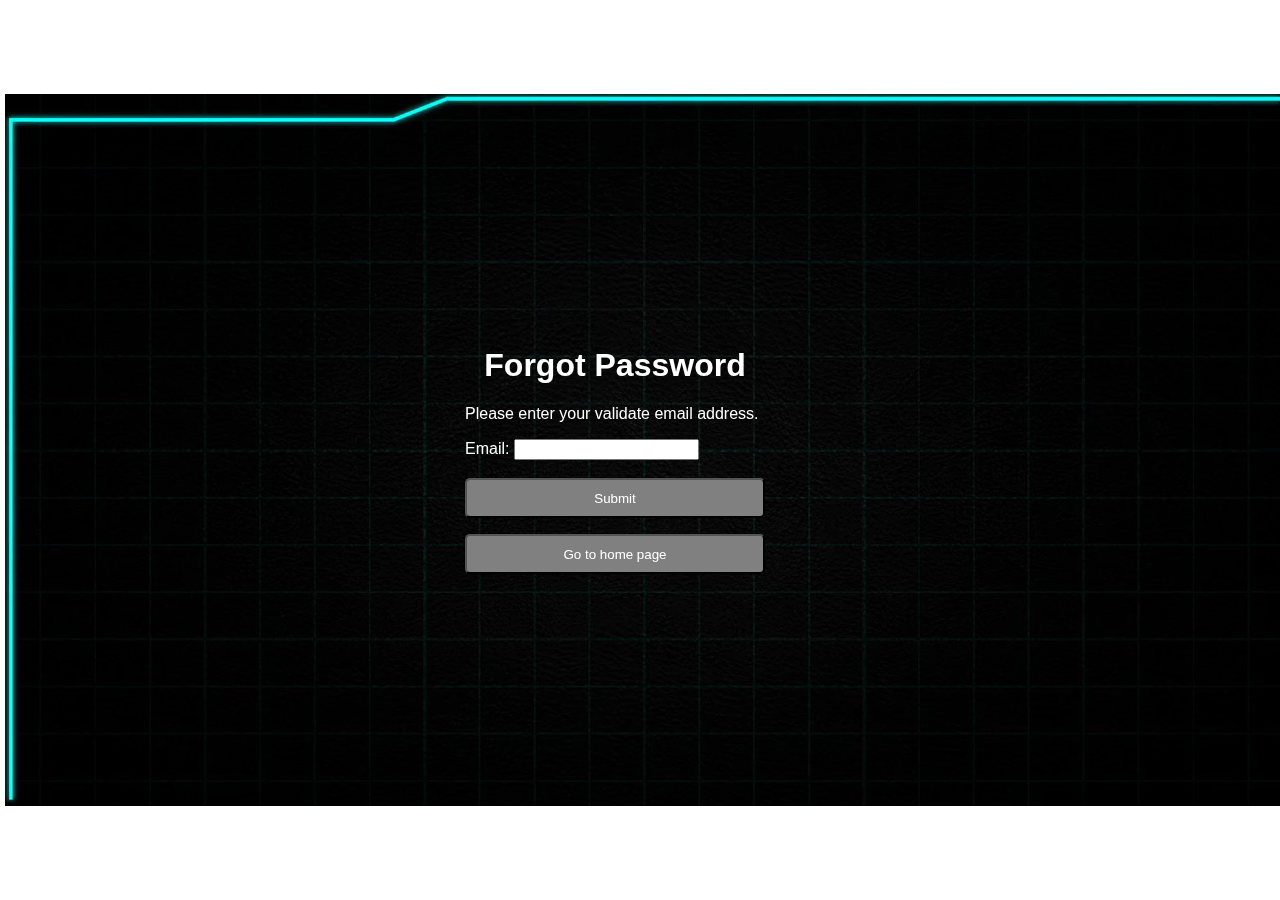
<file: forgot_password.html>
<html>
<head>
    <title>Forgot Password</title>
    <link rel="stylesheet" href="forgetstyle.css">
    <script src="forgetscript.js"></script>
</head>
<body>
    
    <video  id="background-video" autoplay muted loop>
        <source src="bgvs.mp4" type="video/mp4">
    </video>
    
    <div class="container">
        <center><h1>Forgot Password</h1></center>
        <p>Please enter your validate email address.</p>
     <form id="forgotPasswordForm" onsubmit="return submitForm()">

            <label for="email">Email:</label>
            <input type="email" id="email" name="email" required><br><br>
            <button type="submit">Submit</button>
        </form>
        <button onclick="window.location.href='index.html';">Go to home page</button>

    </div>
</body>
</html>
</file>
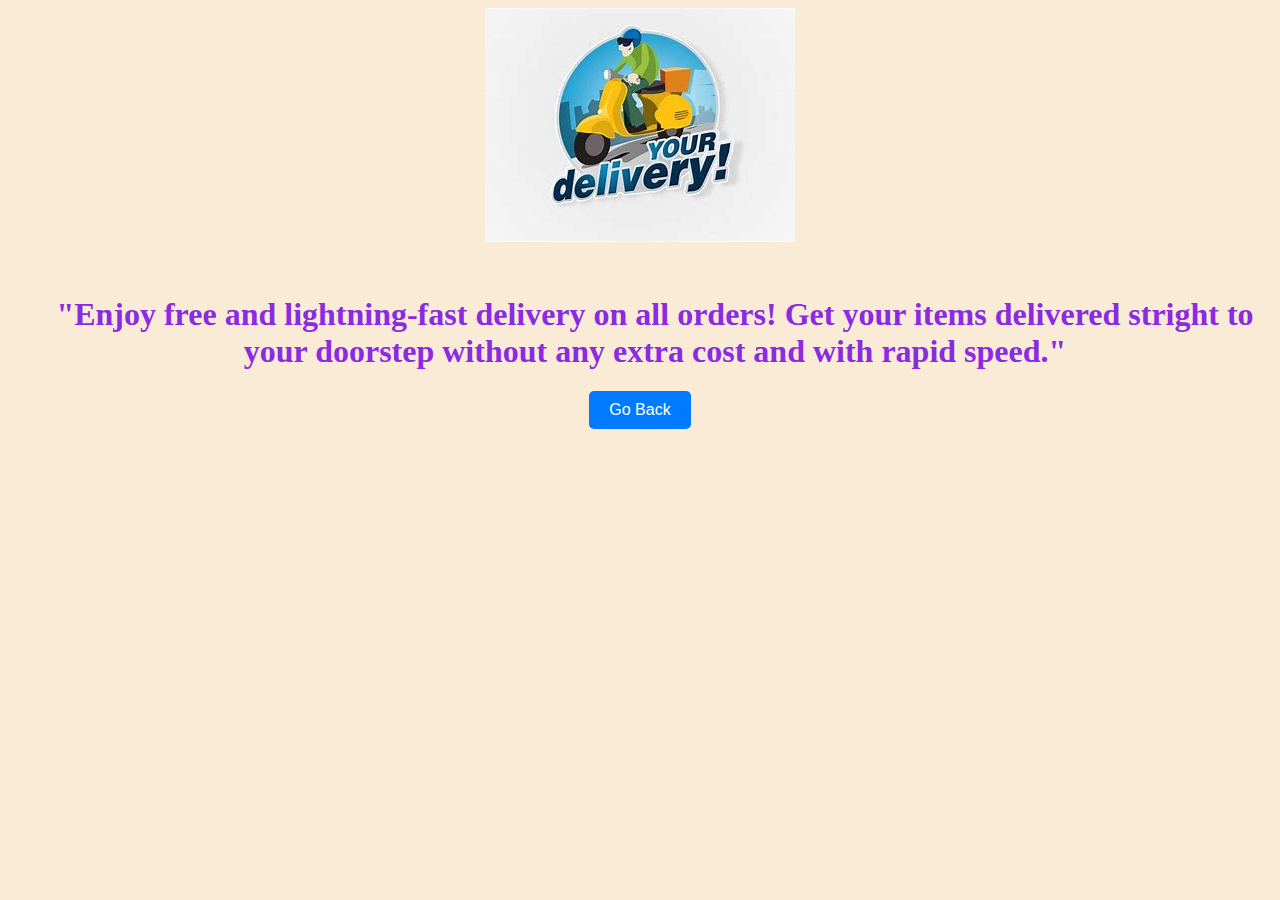
<file: freedelivery.html>
<!DOCTYPE html>
<html lang="en">
<head>
    <meta charset="UTF-8">
    <meta name="viewport" content="width=device-width, initial-scale=1.0">
    <title>Free Delivery Page</title>
    <style>
        body{
            background-color: antiquewhite;
        }
        h1{
            margin-top: 50px;
            margin-left: 30px;
            color: blueviolet;
        }
        #goBackBtn {
            display: block;
            margin: 20px auto;
            padding: 10px 20px;
            font-size: 16px;
            background-color: #007bff;
            color: #fff;
            border: none;
            cursor:  pointer;
            border-radius: 5px;
        }

  #goBackBtn:hover {
    background-color: #0056b3;
  }
    </style>
</head>
<body>
    <center><img src="feature2.jpeg"></center>
    <center>
     <h1>"Enjoy free and lightning-fast delivery on all orders!  Get your items delivered stright to your doorstep without any extra cost and with rapid speed."</h1>
    </center>
    
    
<button id="goBackBtn">Go Back</button>

<script>
  document.getElementById("goBackBtn").addEventListener("click", function() {
    window.location.href = "index.html";
  });
</script>

</body>
</html>
</file>
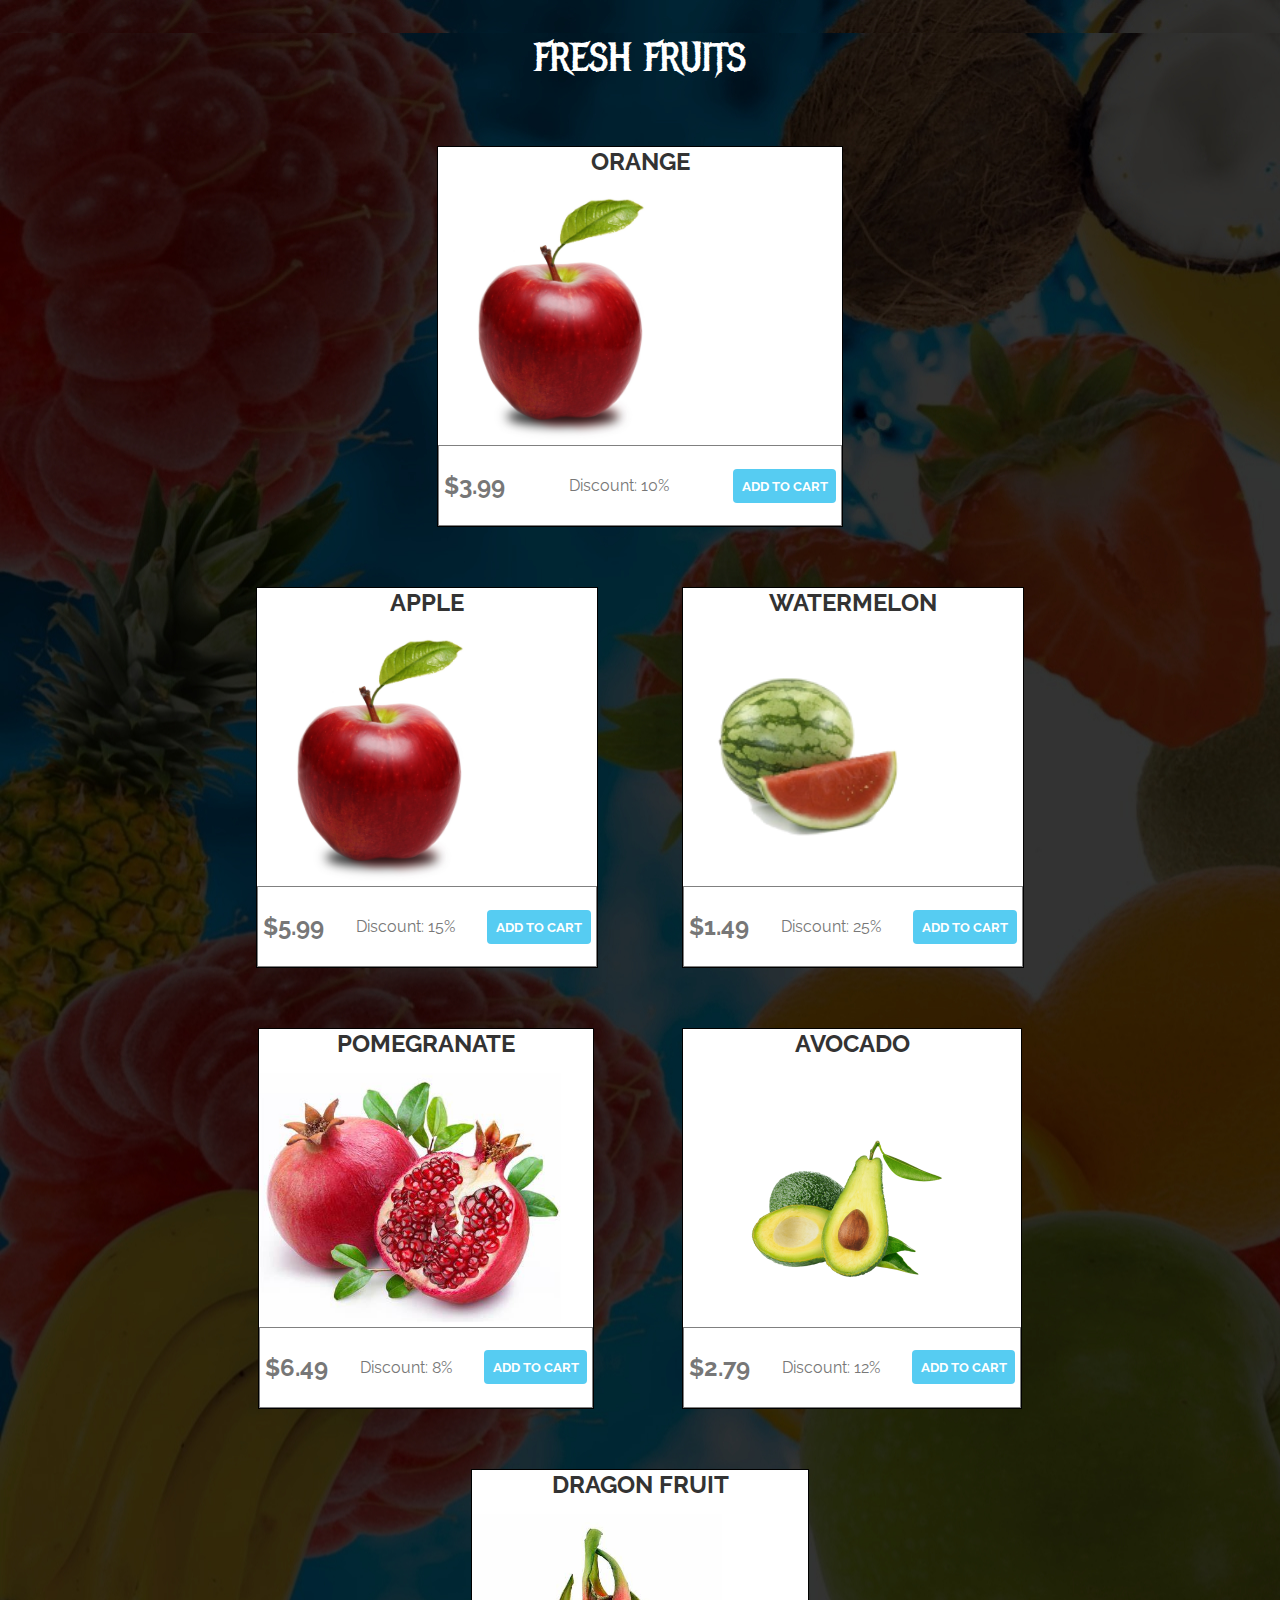
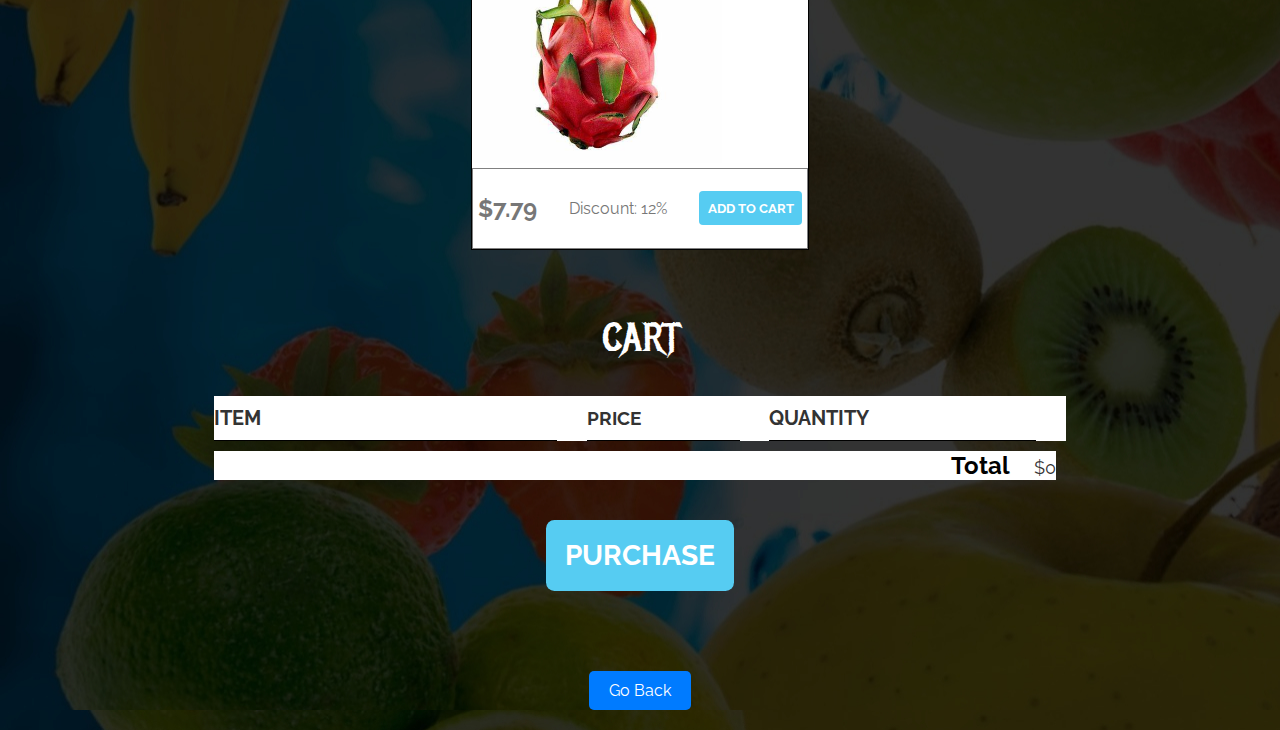
<file: fruits.html>
<!DOCTYPE html>
<html>
    <head>
        <title>The Generics | Store</title>
        <meta name="description" content="This is the description">
        <style>
            @import url('https://fonts.googleapis.com/css?family=Raleway:300,400,700');
@import url("https://fonts.googleapis.com/css?family=Metal+Mania");

@font-face {
    font-family: "Booter - Zero Zero";
    src: url("Fonts/Booter - Zero Zero.woff") format("woff"),
         url("Fonts/Booter - Zero Zero.woff2") format("woff2");
    font-weight: normal;
    font-style: normal;
}

* {
    box-sizing: border-box;
    font-family: Raleway;
    color: #777;
}

html, body {
    margin: 0;
    padding: 0;
    min-height: 100%;
    background-image: url(fruitbg.jpg);
    background-color: rgba(255, 255, 255, 0.5);
}


.content-section {
    margin: 1em;
}

.container {
    max-width: 900px;
    margin: 0 auto;
    padding: 0 1.5em;
}
.section-header {
    font-family: "Metal Mania";
    font-weight: normal;
    color: white;
    text-align: center;
    font-size: 2.5em;
}

.about-band-image {
    float: left;
    height: 200px;
    width: 200px;
    margin: 15px;
    border-radius: 50%;
}
.btn {
    text-align: center;
    vertical-align: middle;
    padding: .67em .67em;
    cursor: pointer;
}

.btn-header {
    margin: .5em 15% 2em 15%;
    color: white;
    border: 2px solid #2D9CDB;
    background-color: rgba(255, 255, 255, .1);
    border-radius: 0;
    font-size: 1.5em;
    font-weight: lighter;
    padding-left: 2em;
    padding-right: 2em;
}

.btn-header:hover {
    background-color: rgba(255, 255, 255, .3);
}

.btn-play {
    display: block;
    margin: 0 auto;
    color: #2D9CDB;
    font-size: 4em;
    border-radius: 50%;
    width: 100px;
    height: 100px;
    padding: 0;
    text-align: center;
}

.btn-primary {
    color: white;
    background-color: #56CCF2;
    border: none;
    border-radius: .3em;
    font-weight: bold;
}

.btn-primary:hover {
    background-color: #2D9CDB;
}

.tour-row {
    border-bottom: 1px solid black;
    padding-bottom: 1em;
    margin-bottom: 1em;
}

.tour-row:last-child {
    border: none;
}

.tour-item {
    display: inline-block;
    padding-right: .5em;
}

.tour-date {
    color: #555;
    width: 11%;
    font-weight: bold;
}

.tour-city {
    width: 24%;
}

.tour-arena {
    width: 42%;
}

.tour-btn {
    max-width: 19%;
}

.shop-item {
    margin: 30px;
    border: 1px solid black;
    background-color: white;
}

.shop-item-title {
    display: block;
    width: 100%;
    text-align: center;
    font-weight: bold;
    font-size: 1.5em;
    color: #333;
    margin-bottom: 15px;
}

.shop-item-image {
    height: 250px;
}

.shop-item-details {
    display: flex;
    align-items: center;
    padding: 5px;
    border: 1px solid gray;
    gap: 2rem;
}

.shop-item-price {
    flex-grow: 1;
    color: #333;
}

.shop-items {
    display: flex;
    flex-wrap: wrap;
    justify-content: space-around;
}

.cart-header {
    font-weight: bold;
    font-size: 1.25em;
    color: #333;
}

.cart-column {
    display: flex;
    align-items: center;
    border-bottom: 1px solid black;
    margin-right: 1.5em;
    padding-bottom: 10px;
    margin-top: 10px;
}

.cart-row {
    display: flex;
    background-color: white;
}

.cart-item {
    width: 45%;
}

.cart-price {
    width: 20%;
    font-size: 1.2em;
    color: #333;
}

.cart-quantity {
    width: 35%;
}

.cart-item-title {
    color: #333;
    margin-left: .5em;
    font-size: 1.2em;
}

.cart-item-image {
    width: 75px;
    height: auto;
    border-radius: 10px;
}

.btn-danger {
    color: white;
    background-color: #EB5757;
    border: none;
    border-radius: .3em;
    font-weight: bold;
}

.btn-danger:hover {
    background-color: #CC4C4C;
}

.cart-quantity-input {
    height: 34px;
    width: 50px;
    border-radius: 5px;
    border: 1px solid #56CCF2;
    background-color: #eee;
    color: #333;
    padding: 0;
    text-align: center;
    font-size: 1.2em;
    margin-right: 25px;
}

.cart-row:last-child {
    border-bottom: 1px solid black;
}

.cart-row:last-child .cart-column {
    border: none;
}

.cart-total {
    text-align: end;
    margin-top: 10px;
    margin-right: 10px;
    background-color: white;
}

.cart-total-title {
    font-weight: bold;
    font-size: 1.5em;
    color: black;
    margin-right: 20px;
}

.cart-total-price {
    color: #333;
    font-size: 1.1em;
}

.btn-purchase {
    display: block;
    margin: 40px auto 80px auto;
    font-size: 1.75em;
}
#goBackBtn {
            display: block;
            margin: 20px auto;
            padding: 10px 20px;
            font-size: 16px;
            background-color: #007bff;
            color: #fff;
            border: none;
            cursor:  pointer;
            border-radius: 5px;
        }

  #goBackBtn:hover {
    background-color: #0056b3;
  }
        </style>
    </head>
    <body>
        <section class="container content-section">
            <h2 class="section-header">FRESH FRUITS</h2>
            <div class="shop-items">
                <div class="shop-item">
                    <span class="shop-item-title">ORANGE</span>
                    <img class="shop-item-image" src="product11.jpeg">
                    <div class="shop-item-details">
                        <span class="shop-item-price"><h2>$3.99</h2></span><br>
                        <p>Discount: 10%</p><br>
                        <button class="btn btn-primary shop-item-button" type="button">ADD TO CART</button>
                    </div>
                </div>
                <div class="shop-item">
                    <span class="shop-item-title">APPLE</span>
                    <img class="shop-item-image" src="product11.jpeg">
                    <div class="shop-item-details">
                        <span class="shop-item-price"><h2>$5.99</h2></span>
                        <p>Discount: 15%</p>
                        <button class="btn btn-primary shop-item-button"type="button">ADD TO CART</button>
                    </div>
                </div>
                <div class="shop-item">
                    <span class="shop-item-title">WATERMELON</span>
                    <img class="shop-item-image" src="product-10.png">
                    <div class="shop-item-details">
                        <span class="shop-item-price"><h2>$1.49</h2></span>
                        <p>Discount: 25%</p>
                        <button class="btn btn-primary shop-item-button" type="button">ADD TO CART</button>
                    </div>
                </div>
                
                <div class="shop-item">
                    <span class="shop-item-title">POMEGRANATE</span>
                    <img class="shop-item-image" src="product12.jpeg">
                    <div class="shop-item-details">
                        <span class="shop-item-price"><h2>$6.49</h2></span>
                        <p>Discount: 8%</p>
                        <button class="btn btn-primary shop-item-button" type="button">ADD TO CART</button>
                    </div>
                </div>
                
                
                <div class="shop-item">
                    <span class="shop-item-title">AVOCADO</span>
                    <img class="shop-item-image" src="product-6.png">
                    <div class="shop-item-details">
                        <span class="shop-item-price"><h2>$2.79</h2></span>
                        <p>Discount: 12%</p>
                        <button class="btn btn-primary shop-item-button" type="button">ADD TO CART</button>
                    </div>
                </div>

                <div class="shop-item">
                    <span class="shop-item-title">DRAGON FRUIT</span>
                    <img class="shop-item-image" src="product13.jpeg">
                    <div class="shop-item-details">
                        <span class="shop-item-price"><h2>$7.79</h2></span>
                        <p>Discount: 12%</p>
                        <button class="btn btn-primary shop-item-button" type="button">ADD TO CART</button>
                    </div>
                </div>
 
            </div>
        </section>
        <section class="container content-section">
            <h2 class="section-header">CART</h2>
            <div class="cart-row">
                <span class="cart-item cart-header cart-column">ITEM</span>
                <span class="cart-price cart-header cart-column">PRICE</span>
                <span class="cart-quantity cart-header cart-column">QUANTITY</span>
            </div>
            <div class="cart-items">
            </div>
            <div class="cart-total">
                <strong class="cart-total-title">Total</strong>
                <span class="cart-total-price">$0</span>
            </div>
            <button class="btn btn-primary btn-purchase" type="button">PURCHASE</button>
        </section>
              
<button id="goBackBtn">Go Back</button>

        <script>
  document.getElementById("goBackBtn").addEventListener("click", function() {
    window.location.href = "index.html";
  });

        
        
        if (document.readyState == 'loading') {
            document.addEventListener('DOMContentLoaded', ready)
        } else {
            ready()
        }
        
        function ready() {
            var removeCartItemButtons = document.getElementsByClassName('btn-danger')
            for (var i = 0; i < removeCartItemButtons.length; i++) {
                var button = removeCartItemButtons[i]
                button.addEventListener('click', removeCartItem)
            }
        
            var quantityInputs = document.getElementsByClassName('cart-quantity-input')
            for (var i = 0; i < quantityInputs.length; i++) {
                var input = quantityInputs[i]
                input.addEventListener('change', quantityChanged)
            }
        
            var addToCartButtons = document.getElementsByClassName('shop-item-button')
            for (var i = 0; i < addToCartButtons.length; i++) {
                var button = addToCartButtons[i]
                button.addEventListener('click', addToCartClicked)
            }
        
            document.getElementsByClassName('btn-purchase')[0].addEventListener('click', purchaseClicked)
        }
        
        function purchaseClicked() {
            alert('Thank you for your purchase')
            var cartItems = document.getElementsByClassName('cart-items')[0]
            while (cartItems.hasChildNodes()) {
                cartItems.removeChild(cartItems.firstChild)
            }
            updateCartTotal()
        }
        
        function removeCartItem(event) {
            var buttonClicked = event.target
            buttonClicked.parentElement.parentElement.remove()
            updateCartTotal()
        }
        
        function quantityChanged(event) {
            var input = event.target
            if (isNaN(input.value) || input.value <= 0) {
                input.value = 1
            }
            updateCartTotal()
        }
        
        function addToCartClicked(event) {
            var button = event.target
            var shopItem = button.parentElement.parentElement
            var title = shopItem.getElementsByClassName('shop-item-title')[0].innerText
            var price = shopItem.getElementsByClassName('shop-item-price')[0].innerText
            var imageSrc = shopItem.getElementsByClassName('shop-item-image')[0].src
            addItemToCart(title, price, imageSrc)
            updateCartTotal()
        }
        
        function addItemToCart(title, price, imageSrc) {
            var cartRow = document.createElement('div')
            cartRow.classList.add('cart-row')
            var cartItems = document.getElementsByClassName('cart-items')[0]
            var cartItemNames = cartItems.getElementsByClassName('cart-item-title')
            for (var i = 0; i < cartItemNames.length; i++) {
                if (cartItemNames[i].innerText == title) {
                    alert('This item is already added to the cart')
                    return
                }
            }
            var cartRowContents = `
                <div class="cart-item cart-column">
                    <img class="cart-item-image" src="${imageSrc}" width="100" height="100">
                    <span class="cart-item-title">${title}</span>
                </div>
                <span class="cart-price cart-column">${price}</span>
                <div class="cart-quantity cart-column">
                    <input class="cart-quantity-input" type="number" value="1">
                    <button class="btn btn-danger" type="button">REMOVE</button>
                </div>`
            cartRow.innerHTML = cartRowContents
            cartItems.append(cartRow)
            cartRow.getElementsByClassName('btn-danger')[0].addEventListener('click', removeCartItem)
            cartRow.getElementsByClassName('cart-quantity-input')[0].addEventListener('change', quantityChanged)
        }
        
        function updateCartTotal() {
            var cartItemContainer = document.getElementsByClassName('cart-items')[0]
            var cartRows = cartItemContainer.getElementsByClassName('cart-row')
            var total = 0
            for (var i = 0; i < cartRows.length; i++) {
                var cartRow = cartRows[i]
                var priceElement = cartRow.getElementsByClassName('cart-price')[0]
                var quantityElement = cartRow.getElementsByClassName('cart-quantity-input')[0]
                var price = parseFloat(priceElement.innerText.replace('$', ''))
                var quantity = quantityElement.value
                total = total + (price * quantity)
            }
            total = Math.round(total * 100) / 100
            document.getElementsByClassName('cart-total-price')[0].innerText = '$' + total
        }</script>
    </body>
</html>
</file>
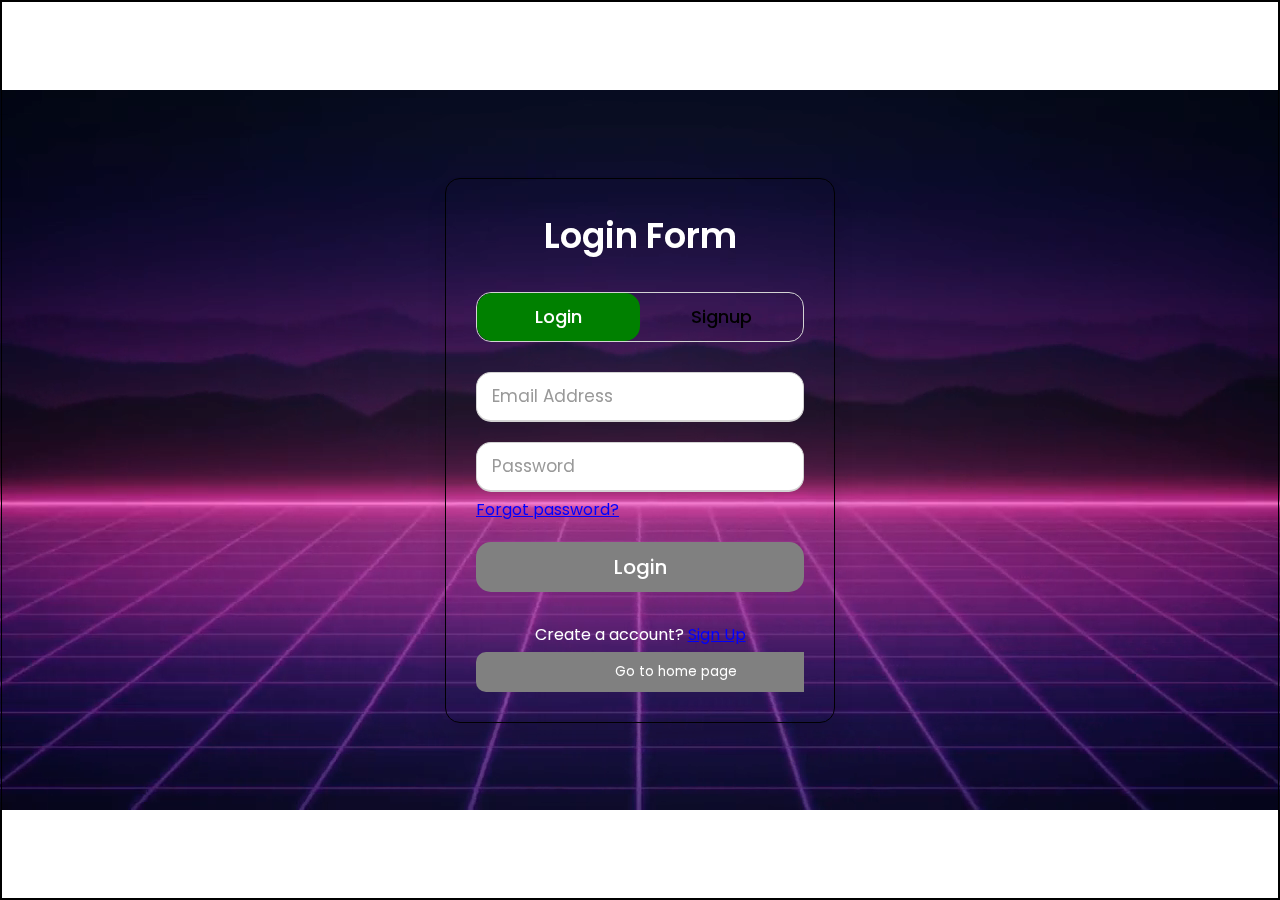
<file: indexlogin.html>
<!DOCTYPE html>
<html lang="en" >
<head>
  <meta charset="UTF-8">
  <title>Login &amp; signup form</title>
  <style>
    @import url("https://fonts.googleapis.com/css?family=Poppins:400,500,600,700&display=swap");
* {
  margin: 0;
  padding: 0;
  box-sizing: border-box;
  font-family: "Poppins", sans-serif;
}
html,
body {
  display: grid;
  height: 100%;
  width: 100%;
  place-items: center;
  border: 1px solid black;
}
 
video{
            position: absolute;
            height: 100%;
            width: 100%;
            z-index: -2;
            opacity: 1;
            margin-left:0px;
            margin-right: 0px;
        }
::selection {
  background: #1a75ff;
  color: #fff;
}
.wrapper {
  overflow: hidden;
  max-width: 390px;
  padding: 30px;
  border-radius: 15px;
  box-shadow: 0px 15px 20px rgba(0, 0, 0, 0.1);
  border: 1px solid black;
}
.wrapper .title-text {
  display: flex;
  width: 200%;
  color: white;
}
.wrapper .title {
  width: 50%;
  font-size: 35px;
  font-weight: 600;
  text-align: center;
  transition: all 0.6s cubic-bezier(0.68, -0.55, 0.265, 1.55);
}
.wrapper .slide-controls {
  position: relative;
  display: flex;
  height: 50px;
  width: 100%;
  overflow: hidden;
  margin: 30px 0 10px 0;
  justify-content: space-between;
  border: 1px solid lightgrey;
  border-radius: 15px;
}
.slide-controls .slide {
  height: 100%;
  width: 100%;
  color: #fff;
  font-size: 18px;
  font-weight: 500;
  text-align: center;
  line-height: 48px;
  cursor: pointer;
  z-index: 1;
  transition: all 0.6s ease;
}
.slide-controls label.signup {
    color: #000;
}
.slide-controls .slider-tab {
  position: absolute;
  height: 100%;
  width: 50%;
  left: 0;
  z-index: 0;
  border-radius: 15px;
  background: -webkit-linear-gradient(left,green);
  transition: all 0.6s cubic-bezier(0.68, -0.55, 0.265, 1.55);
}
.pass-link a{
    color: blue;
    margin-top: 20px;
}
.signup-link{
    color: white;
}
.signup-link a{
    color: blue;
}
input[type="radio"] {
  display: none;
}
#signup:checked ~ .slider-tab {
  left: 50%;
}
#signup:checked ~ label.signup {
  color: #fff;
  cursor: default;
  user-select: none;
}
#signup:checked ~ label.login {
  color: #000;
}
#login:checked ~ label.signup {
  color: #000;
}
#login:checked ~ label.login {
  cursor: default;
  user-select: none;
}
.wrapper .form-container {
  width: 100%;
  overflow: hidden;
}
.form-container .form-inner {
  display: flex;
  width: 200%;
}
.form-container .form-inner form {
  width: 50%;
  transition: all 0.6s cubic-bezier(0.68, -0.55, 0.265, 1.55);
}
.form-inner form .field {
  height: 50px;
  width: 100%;
  margin-top: 20px;
}
.form-inner form .field input {
  height: 100%;
  width: 100%;
  outline: none;
  padding-left: 15px;
  border-radius: 15px;
  border: 1px solid lightgrey;
  border-bottom-width: 2px;
  font-size: 17px;
  transition: all 0.3s ease;
}
.form-inner form .field input:focus {
  border-color: #1a75ff;
}
.form-inner form .field input::placeholder {
  color: #999;
  transition: all 0.3s ease;
}
form .field input:focus::placeholder {
  color: #1a75ff;
}
.form-inner form .pass-link {
  margin-top: 5px;
}
.form-inner form .signup-link {
  text-align: center;
  margin-top: 30px;
}

form .btn {
  height: 50px;
  width: 100%;
  border-radius: 15px;
  position: relative;
  overflow: hidden;
}
form .btn .btn-layer {
  height: 100%;
  width: 300%;
  position: absolute;
  left: -100%;
  background:gray;
  border-radius: 15px;
  transition: all 0.4s ease;
}
form .btn:hover .btn-layer {
  left: 0;
  background: green;
}
form .btn input[type="submit"] {
  height: 100%;
  width: 100%;
  z-index: 1;
  position: relative;
  background: none;
  border: none;
  color: #fff;
  padding-left: 0;
  border-radius: 15px;
  font-size: 20px;
  font-weight: 500;
  cursor: pointer;
}

button{
    width: 400px;
    height: 40px;
    border: none;
    text-align: center;
    margin-top: 5px;
    border-radius: 10px;
    background-color: gray;
    color: white;
    cursor: pointer;
}

button:hover{
    background-color: rgb(14, 177, 41);
}

  </style>

</head>
<body>
    
    <video  id="background-video" autoplay muted loop>
        <source src="bgv.mp4" type="video/mp4">
    </video>

<div class="wrapper">
  <div class="title-text">
    <div class="title login">Login Form</div>
    <div class="title signup">Signup Form</div>
  </div>
  <div class="form-container">
    <div class="slide-controls">
      <input type="radio" name="slide" id="login" checked>
      <input type="radio" name="slide" id="signup">
      <label for="login" class="slide login">Login</label>
      <label for="signup" class="slide signup">Signup</label>
      <div class="slider-tab"></div>
    </div>
    <div class="form-inner">
      <form action="#" class="login" >
        <div class="field">
          <input type="text" placeholder="Email Address" required>
        </div>
        <div class="field">
          <input type="password" placeholder="Password" required>
        </div>
        <div class="pass-link"><a href="forgot_password.html">Forgot password?</a></div>
        <div class="field btn">
          <div class="btn-layer"></div>
          <input type="submit" value="Login">
        </div>
        <div class="signup-link">Create a account? <a href="#">Sign Up </a></div>
      </form>
      <form action="#" class="signup">
        <div class="field">
          <input type="text" placeholder="Email Address" required>
        </div>
        <div class="field">
          <input type="password" placeholder="Password" required>
        </div>
        <div class="field">
          <input type="password" placeholder="Confirm password" required>
        </div>
        <div class="field btn">
          <div class="btn-layer"></div>
          <input type="submit" value="Signup"><br>
        </div>
      </form>
    </div>
    
    <button onclick="window.location.href='index.html';">Go to home page</button>

  </div>
</div>
<script>
 
  const loginText = document.querySelector(".title-text .login");
  const loginForm = document.querySelector("form.login");
  const loginBtn = document.querySelector("label.login");
  const signupForm = document.querySelector("form.signup");
  const signupBtn = document.querySelector("label.signup");
  const signupLink = document.querySelector("form .signup-link a");
  const loginInput = document.querySelector("form.login input[type='text']");
  const loginPasswordInput = document.querySelector("form.login input[type='password']");
  const signupInput = document.querySelector("form.signup input[type='text']");
  const signupPasswordInput = document.querySelector("form.signup input[type='password']");
  const confirmPasswordInput = document.querySelector("form.signup input[type='password']:nth-of-type(2)");

  loginForm.onsubmit = (e) => {
    e.preventDefault();
    if (validateEmail(loginInput.value) && loginPasswordInput.value !== '') {
      alert("Welcome, " + loginInput.value + "! Login Successful.");
    } else {
      alert("Please enter valid email and password.");
    }
  };


  signupForm.onsubmit = (e) => {
    e.preventDefault();
    if (validateEmail(signupInput.value) && signupPasswordInput.value !== '') {
      alert("Welcome, " + signupInput.value + "! Signup Successful.");
    } else {
      alert("Please enter valid email and password.");
    }
  };

  signupBtn.onclick = () => {
    loginForm.style.marginLeft = "-50%";
    loginText.style.marginLeft = "-50%";
    document.getElementById("signup").checked = true; 
  };

  loginBtn.onclick = () => {
    loginForm.style.marginLeft = "0%";
    loginText.style.marginLeft = "0%";
    document.getElementById("login").checked = true;
  };

  signupLink.onclick = () => {
    signupBtn.click();
    return false;
  };

  // Email validation function
  function validateEmail(email) {
    const re = /^[^\s@]+@[^\s@]+\.[^\s@]+$/;
    return re.test(email);
}

</script>

</body>
</html>
</file>
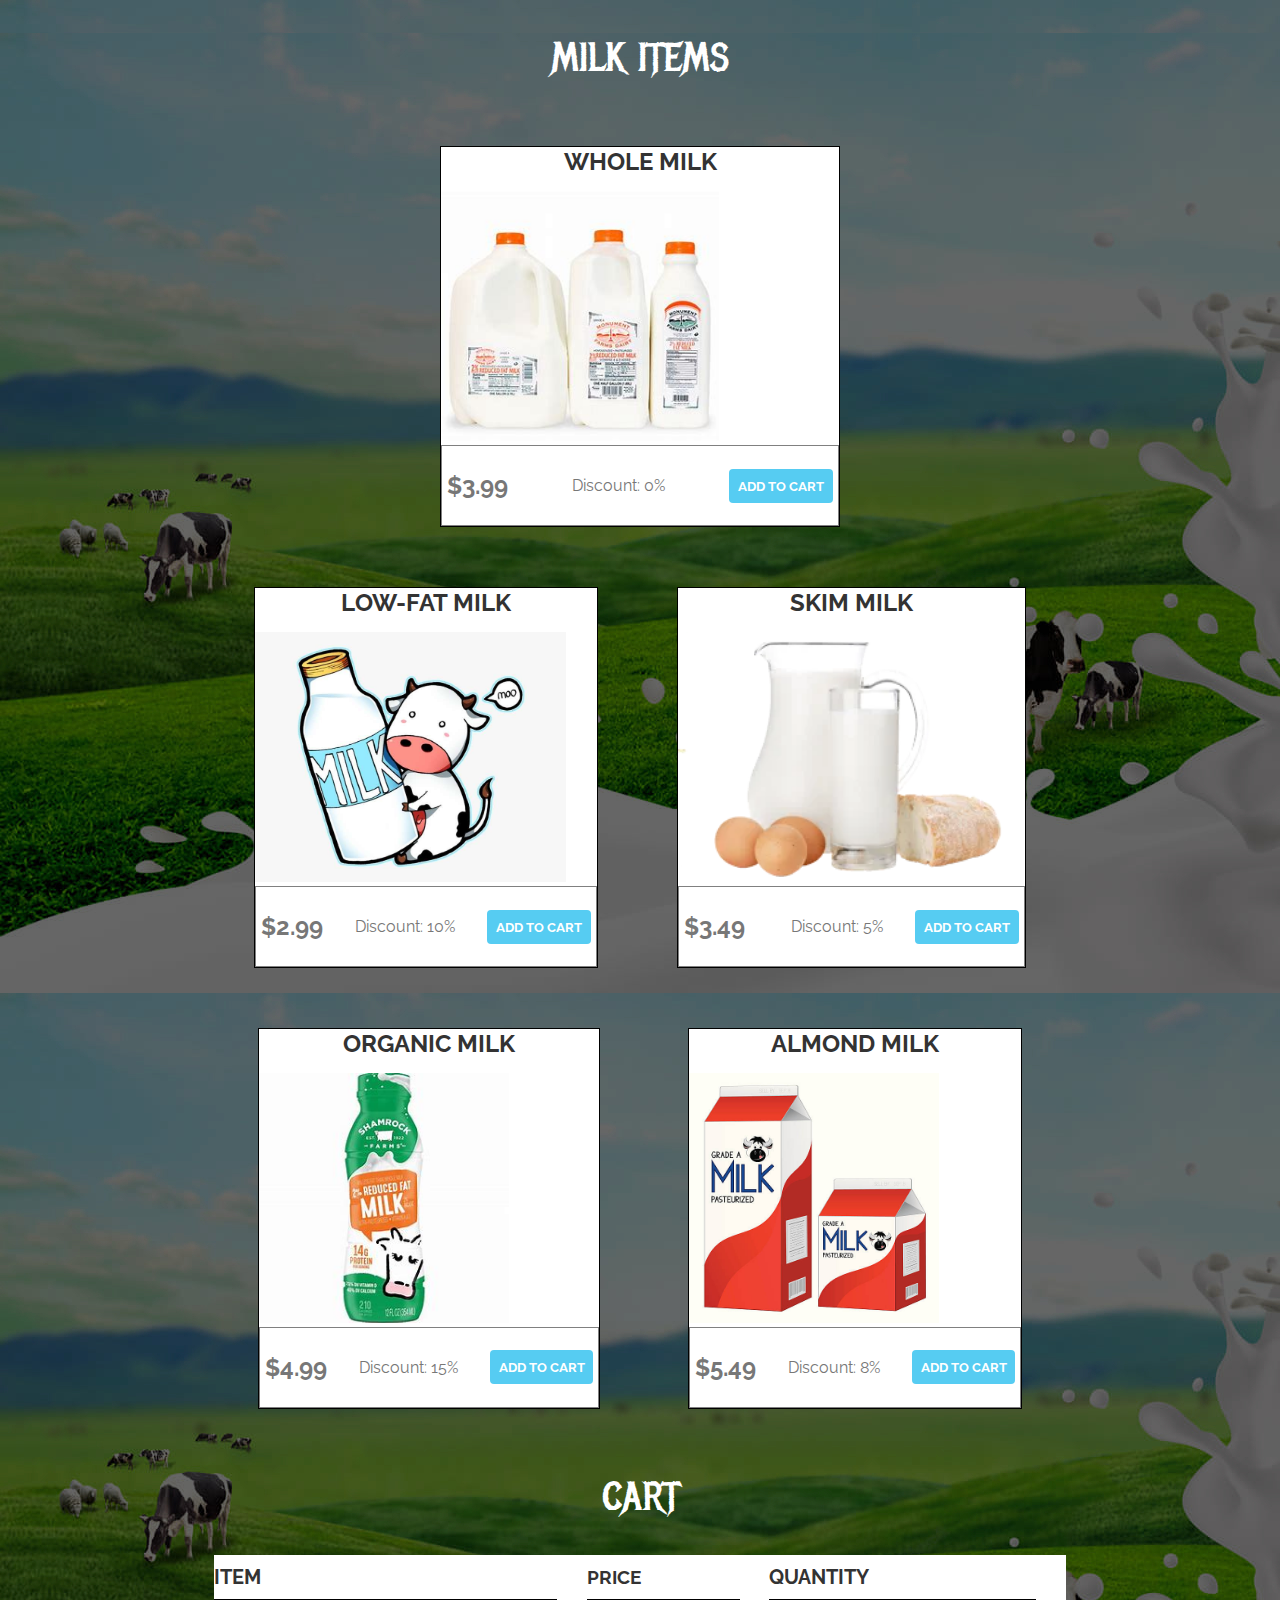
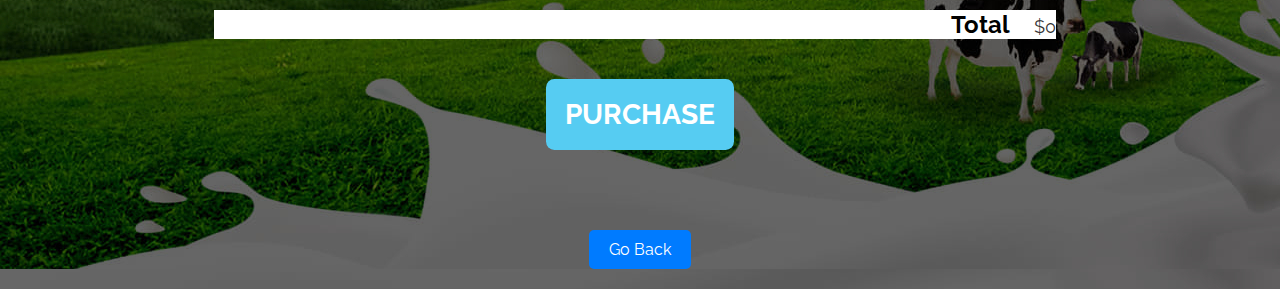
<file: milk.html>
<!DOCTYPE html>
<html>
    <head>
        <title>The Generics | Store</title>
        <meta name="description" content="This is the description">
        <style>
            @import url('https://fonts.googleapis.com/css?family=Raleway:300,400,700');
@import url("https://fonts.googleapis.com/css?family=Metal+Mania");

@font-face {
    font-family: "Booter - Zero Zero";
    src: url("Fonts/Booter - Zero Zero.woff") format("woff"),
         url("Fonts/Booter - Zero Zero.woff2") format("woff2");
    font-weight: normal;
    font-style: normal;
}

* {
    box-sizing: border-box;
    font-family: Raleway;
    color: #777;
}

html, body {
    margin: 0;
    padding: 0;
    min-height: 100%;
    background-image: url(milkbg.jpg);
    background-color: rgba(243, 233, 233, 0.5);
}


.content-section {
    margin: 1em;
}

.container {
    max-width: 900px;
    margin: 0 auto;
    padding: 0 1.5em;
}
.section-header {
    font-family: "Metal Mania";
    font-weight: normal;
    color: white;
    text-align: center;
    font-size: 2.5em;
}

.about-band-image {
    float: left;
    height: 200px;
    width: 200px;
    margin: 15px;
    border-radius: 50%;
}
.btn {
    text-align: center;
    vertical-align: middle;
    padding: .67em .67em;
    cursor: pointer;
}

.btn-header {
    margin: .5em 15% 2em 15%;
    color: white;
    border: 2px solid #2D9CDB;
    background-color: rgba(255, 255, 255, .1);
    border-radius: 0;
    font-size: 1.5em;
    font-weight: lighter;
    padding-left: 2em;
    padding-right: 2em;
}

.btn-header:hover {
    background-color: rgba(255, 255, 255, .3);
}

.btn-play {
    display: block;
    margin: 0 auto;
    color: #2D9CDB;
    font-size: 4em;
    border-radius: 50%;
    width: 100px;
    height: 100px;
    padding: 0;
    text-align: center;
}

.btn-primary {
    color: white;
    background-color: #56CCF2;
    border: none;
    border-radius: .3em;
    font-weight: bold;
}

.btn-primary:hover {
    background-color: #2D9CDB;
}

.tour-row {
    border-bottom: 1px solid black;
    padding-bottom: 1em;
    margin-bottom: 1em;
}

.tour-row:last-child {
    border: none;
}

.tour-item {
    display: inline-block;
    padding-right: .5em;
}

.tour-date {
    color: #555;
    width: 11%;
    font-weight: bold;
}

.tour-city {
    width: 24%;
}

.tour-arena {
    width: 42%;
}

.tour-btn {
    max-width: 19%;
}

.shop-item {
    margin: 30px;
    border: 1px solid black;
    background-color: white;
}

.shop-item-title {
    display: block;
    width: 100%;
    text-align: center;
    font-weight: bold;
    font-size: 1.5em;
    color: #333;
    margin-bottom: 15px;
}

.shop-item-image {
    height: 250px;
}

.shop-item-details {
    display: flex;
    align-items: center;
    padding: 5px;
    border: 1px solid gray;
    gap: 2rem;
}

.shop-item-price {
    flex-grow: 1;
    color: #333;
}

.shop-items {
    display: flex;
    flex-wrap: wrap;
    justify-content: space-around;
}

.cart-header {
    font-weight: bold;
    font-size: 1.25em;
    color: #333;
}

.cart-column {
    display: flex;
    align-items: center;
    border-bottom: 1px solid black;
    margin-right: 1.5em;
    padding-bottom: 10px;
    margin-top: 10px;
}

.cart-row {
    display: flex;
    background-color: white;
}

.cart-item {
    width: 45%;
}

.cart-price {
    width: 20%;
    font-size: 1.2em;
    color: #333;
}

.cart-quantity {
    width: 35%;
}

.cart-item-title {
    color: #333;
    margin-left: .5em;
    font-size: 1.2em;
}

.cart-item-image {
    width: 75px;
    height: auto;
    border-radius: 10px;
}

.btn-danger {
    color: white;
    background-color: #EB5757;
    border: none;
    border-radius: .3em;
    font-weight: bold;
}

.btn-danger:hover {
    background-color: #CC4C4C;
}

.cart-quantity-input {
    height: 34px;
    width: 50px;
    border-radius: 5px;
    border: 1px solid #56CCF2;
    background-color: #eee;
    color: #333;
    padding: 0;
    text-align: center;
    font-size: 1.2em;
    margin-right: 25px;
}

.cart-row:last-child {
    border-bottom: 1px solid black;
}

.cart-row:last-child .cart-column {
    border: none;
}

.cart-total {
    text-align: end;
    margin-top: 10px;
    margin-right: 10px;
    background-color: white;
}

.cart-total-title {
    font-weight: bold;
    font-size: 1.5em;
    color: black;
    margin-right: 20px;
}

.cart-total-price {
    color: #333;
    font-size: 1.1em;
}

.btn-purchase {
    display: block;
    margin: 40px auto 80px auto;
    font-size: 1.75em;
}
#goBackBtn {
            display: block;
            margin: 20px auto;
            padding: 10px 20px;
            font-size: 16px;
            background-color: #007bff;
            color: #fff;
            border: none;
            cursor:  pointer;
            border-radius: 5px;
        }

  #goBackBtn:hover {
    background-color: #0056b3;
  }

        </style>
    </head>
    <body>
        <section class="container content-section">
            <h2 class="section-header">MILK ITEMS</h2>
            <div class="shop-items">
                <div class="shop-item">
                    <span class="shop-item-title">WHOLE MILK</span>
                    <img class="shop-item-image" src="product17.jpeg">
                    <div class="shop-item-details">
                        <span class="shop-item-price"><h2>$3.99</h2></span><br>
                        <p>Discount: 0%</p><br>
                        <button class="btn btn-primary shop-item-button" type="button">ADD TO CART</button>
                    </div>
                </div>
                <div class="shop-item">
                    <span class="shop-item-title">LOW-FAT MILK</span>
                    <img class="shop-item-image" src="milk.jpg">
                    <div class="shop-item-details">
                        <span class="shop-item-price"><h2>$2.99</h2></span>
                        <p>Discount: 10%</p>
                        <button class="btn btn-primary shop-item-button"type="button">ADD TO CART</button>
                    </div>
                </div>
                <div class="shop-item">
                    <span class="shop-item-title">SKIM MILK</span>
                    <img class="shop-item-image" src="pro2.png">
                    <div class="shop-item-details">
                        <span class="shop-item-price"><h2>$3.49</h2></span>
                        <p>Discount: 5%</p>
                        <button class="btn btn-primary shop-item-button" type="button">ADD TO CART</button>
                    </div>
                </div>
                
                <div class="shop-item">
                    <span class="shop-item-title">ORGANIC MILK</span>
                    <img class="shop-item-image" src="product15.jpeg">
                    <div class="shop-item-details">
                        <span class="shop-item-price"><h2>$4.99</h2></span>
                        <p>Discount: 15%</p>
                        <button class="btn btn-primary shop-item-button" type="button">ADD TO CART</button>
                    </div>
                </div>
                
                
                <div class="shop-item">
                    <span class="shop-item-title">ALMOND MILK</span>
                    <img class="shop-item-image" src="product19.jpg">
                    <div class="shop-item-details">
                        <span class="shop-item-price"><h2>$5.49</h2></span>
                        <p>Discount: 8%</p>
                        <button class="btn btn-primary shop-item-button" type="button">ADD TO CART</button>
                    </div>
                </div>
            </div>
        </section>
        <section class="container content-section">
            <h2 class="section-header">CART</h2>
            <div class="cart-row">
                <span class="cart-item cart-header cart-column">ITEM</span>
                <span class="cart-price cart-header cart-column">PRICE</span>
                <span class="cart-quantity cart-header cart-column">QUANTITY</span>
            </div>
            <div class="cart-items">
            </div>
            <div class="cart-total">
                <strong class="cart-total-title">Total</strong>
                <span class="cart-total-price">$0</span>
            </div>
            <button class="btn btn-primary btn-purchase" type="button">PURCHASE</button>
        </section>
              
<button id="goBackBtn">Go Back</button>

        <script>
  document.getElementById("goBackBtn").addEventListener("click", function() {
    window.location.href = "index.html";
  });

        
        
        if (document.readyState == 'loading') {
            document.addEventListener('DOMContentLoaded', ready)
        } else {
            ready()
        }
        
        function ready() {
            var removeCartItemButtons = document.getElementsByClassName('btn-danger')
            for (var i = 0; i < removeCartItemButtons.length; i++) {
                var button = removeCartItemButtons[i]
                button.addEventListener('click', removeCartItem)
            }
        
            var quantityInputs = document.getElementsByClassName('cart-quantity-input')
            for (var i = 0; i < quantityInputs.length; i++) {
                var input = quantityInputs[i]
                input.addEventListener('change', quantityChanged)
            }
        
            var addToCartButtons = document.getElementsByClassName('shop-item-button')
            for (var i = 0; i < addToCartButtons.length; i++) {
                var button = addToCartButtons[i]
                button.addEventListener('click', addToCartClicked)
            }
        
            document.getElementsByClassName('btn-purchase')[0].addEventListener('click', purchaseClicked)
        }
        
        function purchaseClicked() {
            alert('Thank you for your purchase')
            var cartItems = document.getElementsByClassName('cart-items')[0]
            while (cartItems.hasChildNodes()) {
                cartItems.removeChild(cartItems.firstChild)
            }
            updateCartTotal()
        }
        
        function removeCartItem(event) {
            var buttonClicked = event.target
            buttonClicked.parentElement.parentElement.remove()
            updateCartTotal()
        }
        
        function quantityChanged(event) {
            var input = event.target
            if (isNaN(input.value) || input.value <= 0) {
                input.value = 1
            }
            updateCartTotal()
        }
        
        function addToCartClicked(event) {
            var button = event.target
            var shopItem = button.parentElement.parentElement
            var title = shopItem.getElementsByClassName('shop-item-title')[0].innerText
            var price = shopItem.getElementsByClassName('shop-item-price')[0].innerText
            var imageSrc = shopItem.getElementsByClassName('shop-item-image')[0].src
            addItemToCart(title, price, imageSrc)
            updateCartTotal()
        }
        
        function addItemToCart(title, price, imageSrc) {
            var cartRow = document.createElement('div')
            cartRow.classList.add('cart-row')
            var cartItems = document.getElementsByClassName('cart-items')[0]
            var cartItemNames = cartItems.getElementsByClassName('cart-item-title')
            for (var i = 0; i < cartItemNames.length; i++) {
                if (cartItemNames[i].innerText == title) {
                    alert('This item is already added to the cart')
                    return
                }
            }
            var cartRowContents = `
                <div class="cart-item cart-column">
                    <img class="cart-item-image" src="${imageSrc}" width="100" height="100">
                    <span class="cart-item-title">${title}</span>
                </div>
                <span class="cart-price cart-column">${price}</span>
                <div class="cart-quantity cart-column">
                    <input class="cart-quantity-input" type="number" value="1">
                    <button class="btn btn-danger" type="button">REMOVE</button>
                </div>`
            cartRow.innerHTML = cartRowContents
            cartItems.append(cartRow)
            cartRow.getElementsByClassName('btn-danger')[0].addEventListener('click', removeCartItem)
            cartRow.getElementsByClassName('cart-quantity-input')[0].addEventListener('change', quantityChanged)
        }
        
        function updateCartTotal() {
            var cartItemContainer = document.getElementsByClassName('cart-items')[0]
            var cartRows = cartItemContainer.getElementsByClassName('cart-row')
            var total = 0
            for (var i = 0; i < cartRows.length; i++) {
                var cartRow = cartRows[i]
                var priceElement = cartRow.getElementsByClassName('cart-price')[0]
                var quantityElement = cartRow.getElementsByClassName('cart-quantity-input')[0]
                var price = parseFloat(priceElement.innerText.replace('$', ''))
                var quantity = quantityElement.value
                total = total + (price * quantity)
            }
            total = Math.round(total * 100) / 100
            document.getElementsByClassName('cart-total-price')[0].innerText = '$' + total
        }</script>
    </body>
</html>
</file>
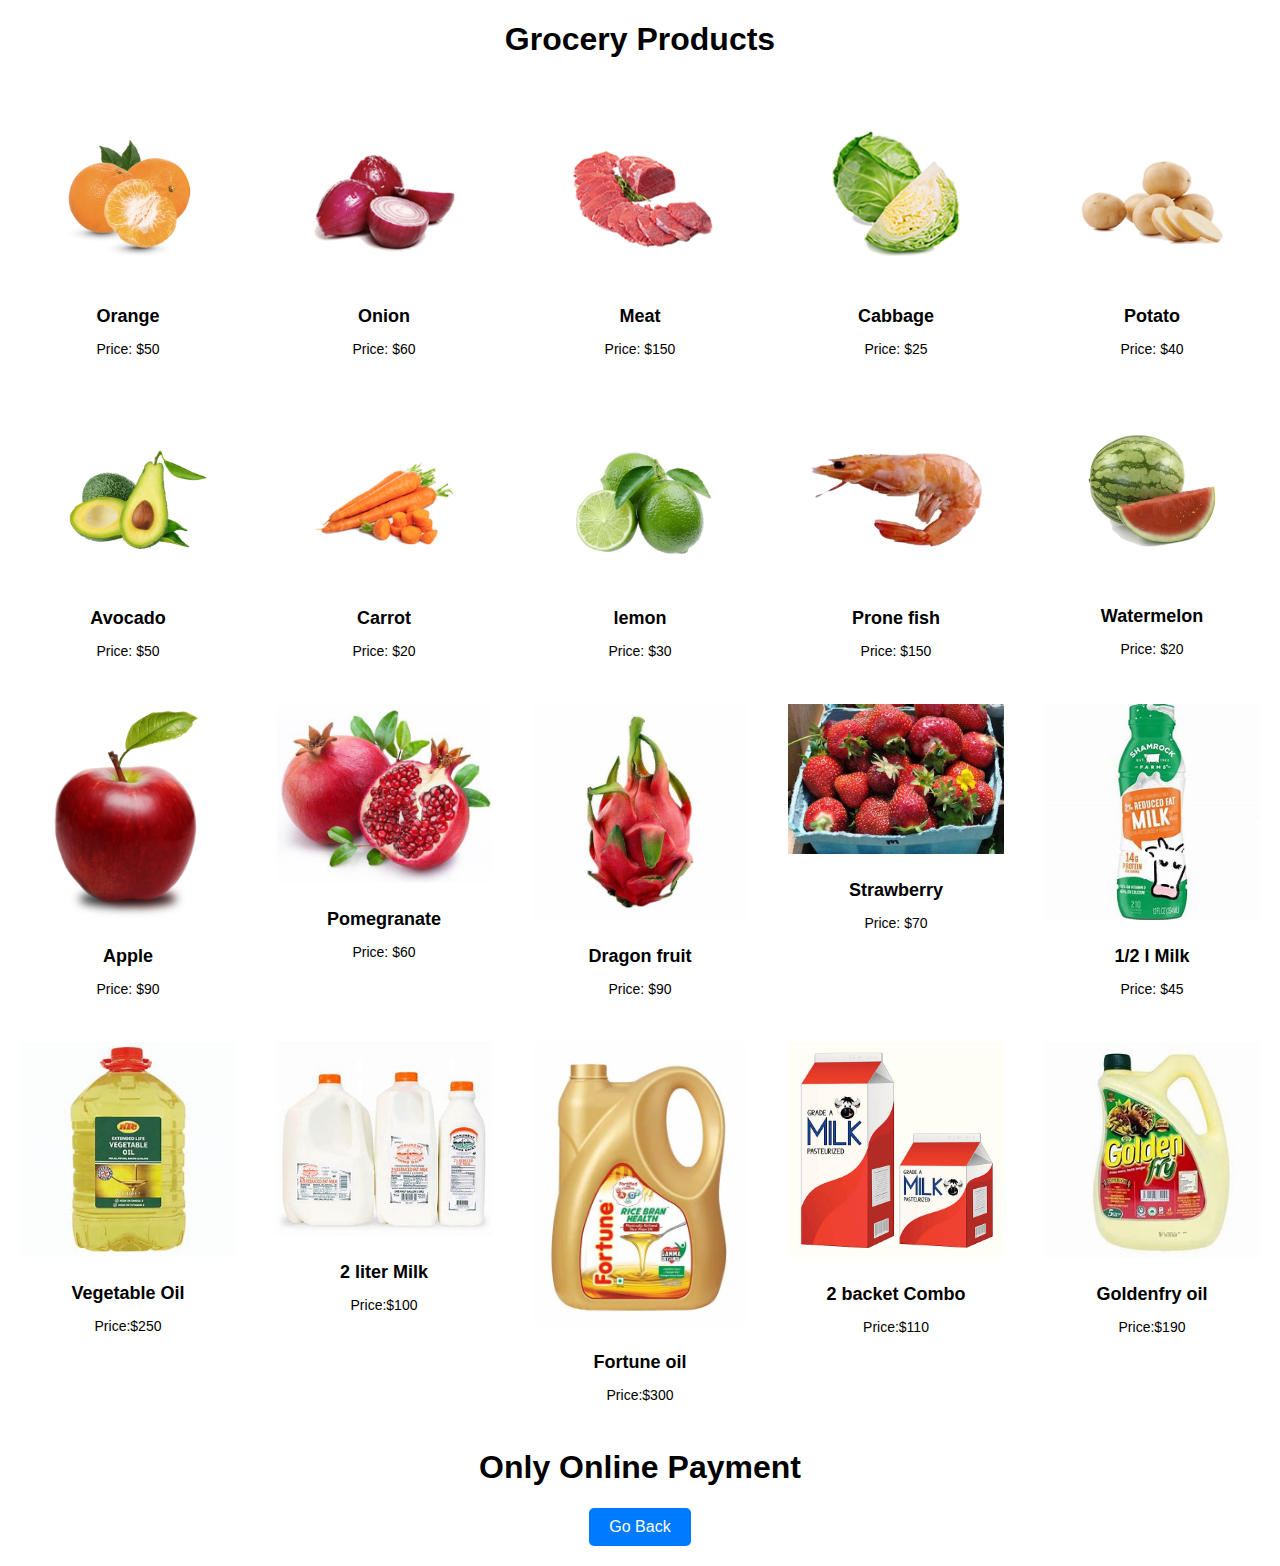
<file: next_page.html>
<!DOCTYPE html>
<html lang="en">
<head>
<meta charset="UTF-8">
<meta name="viewport" content="width=device-width, initial-scale=1.0">
<title>Product Details</title>
<style>
  body {
    font-family: Arial, sans-serif;
    margin: 0;
    padding: 0;
  }

  .product-container {
    display: flex;
    flex-wrap: wrap;
    justify-content: center;
  }

  .product {
    text-align: center;
    margin: 20px;
    flex: 1 1 200px; 
  }

  .product img {
    max-width: 100%;
    height: auto;
    margin-bottom: 10px;
  }

  .product h1 {
    font-size: 18px;
    margin-bottom: 5px;
  }

  .product p {
    font-size: 14px;
    margin-bottom: 5px;
  }

  #goBackBtn {
    display: block;
    margin: 20px auto;
    padding: 10px 20px;
    font-size: 16px;
    background-color: #007bff;
    color: #fff;
    border: none;
    cursor: pointer;
    border-radius: 5px;
  }

  #goBackBtn:hover {
    background-color: #0056b3;
  }
</style>
</head>
<body>
  <center><h1>Grocery Products</h1></center>

<div class="product-container">
  <!-- Product 1 -->
  <div class="product">
    <img src="product-1.png" alt="Product Image">
    <h1>Orange</h1>
    <p>Price: $50</p>
 
  </div>

  <!-- Product 2 -->
  <div class="product">
    <img src="product-2.png" alt="Product Image">
    <h1>Onion</h1>
    <p>Price: $60</p>
 
  </div>

  <!-- Product 3 -->
  <div class="product">
    <img src="product-3.png" alt="Product Image">
    <h1>Meat</h1>
    <p>Price: $150</p>
  </div>

  <!-- Product 4 -->
  <div class="product">
    <img src="product-4.png" alt="Product Image">
    <h1>Cabbage</h1>
    <p>Price: $25</p>
  </div>

  <!-- Product 5 -->
  <div class="product">
    <img src="product-5.png" alt="Product Image">
    <h1>Potato</h1>
    <p>Price: $40</p>
  </div>

  <!-- Product 6 -->
  <div class="product">
    <img src="product-6.png" alt="Product Image">
    <h1>Avocado</h1>
    <p>Price: $50</p>
  </div>

  <!-- Product 7 -->
  <div class="product">
    <img src="product-7.png" alt="Product Image">
    <h1>Carrot</h1>
    <p>Price: $20</p>
  </div>

  <!-- Product 8 -->
  <div class="product">
    <img src="product-8.png" alt="Product Image">
    <h1>lemon</h1>
    <p>Price: $30</p>
  </div>

  <!-- Product 9 -->
  <div class="product">
    <img src="product-9.png" alt="Product Image" width="180px" height="160px">
    <h1>Prone fish</h1>
    <p>Price: $150</p>
  </div>

  <!-- Product 10 -->
  <div class="product">
    <img src="product-10.png" alt="Product Image">
    <h1>Watermelon</h1>
    <p>Price: $20</p>
  </div>


<div class="product">
  <img src="product11.jpeg" alt="Product Image"  >
  <h1>Apple</h1>
  <p>Price: $90</p>
</div>


<div class="product">
  <img src="product12.jpeg" alt="Product Image">
  <h1>Pomegranate</h1>
  <p>Price: $60</p>
</div>


<div class="product">
  <img src="product13.jpeg" alt="Product Image">
  <h1>Dragon fruit</h1>
  <p>Price: $90</p>
</div>


<div class="product">
  <img src="product14.jpeg" alt="Product Image">
  <h1>Strawberry</h1>
  <p>Price: $70</p>
</div>

<div class="product">
  <img src="product15.jpeg" alt="Product Image">
  <h1>1/2 l Milk</h1>
  <p>Price: $45</p>
</div>

<div class="product">
  <img src="product16.jpeg" alt="Product Image">
  <h1>Vegetable Oil</h1>
  <p>Price:$250</p>
</div>

<div class="product">
  <img src="product17.jpeg" alt="Product Image">
  <h1>2 liter Milk</h1>
  <p>Price:$100</p>
</div>


<div class="product">
  <img src="product18.jpeg" alt="Product Image">
  <h1>Fortune oil</h1>
  <p>Price:$300</p>
</div>



<div class="product">
  <img src="product19.jpg" alt="Product Image">
  <h1>2 backet Combo</h1>
  <p>Price:$110</p>
</div>


<div class="product">
  <img src="product20.jpeg" alt="Product Image">
  <h1>Goldenfry oil</h1>
  <p>Price:$190</p>
</div>


</div>


<center><h1>Only Online Payment</h1></center>

<button id="goBackBtn">Go Back</button>

<script>
  document.getElementById("goBackBtn").addEventListener("click", function() {
    // Navigate back to the index page
    window.location.href = "index.html";
  });
</script>

</body>
</html>
</file>
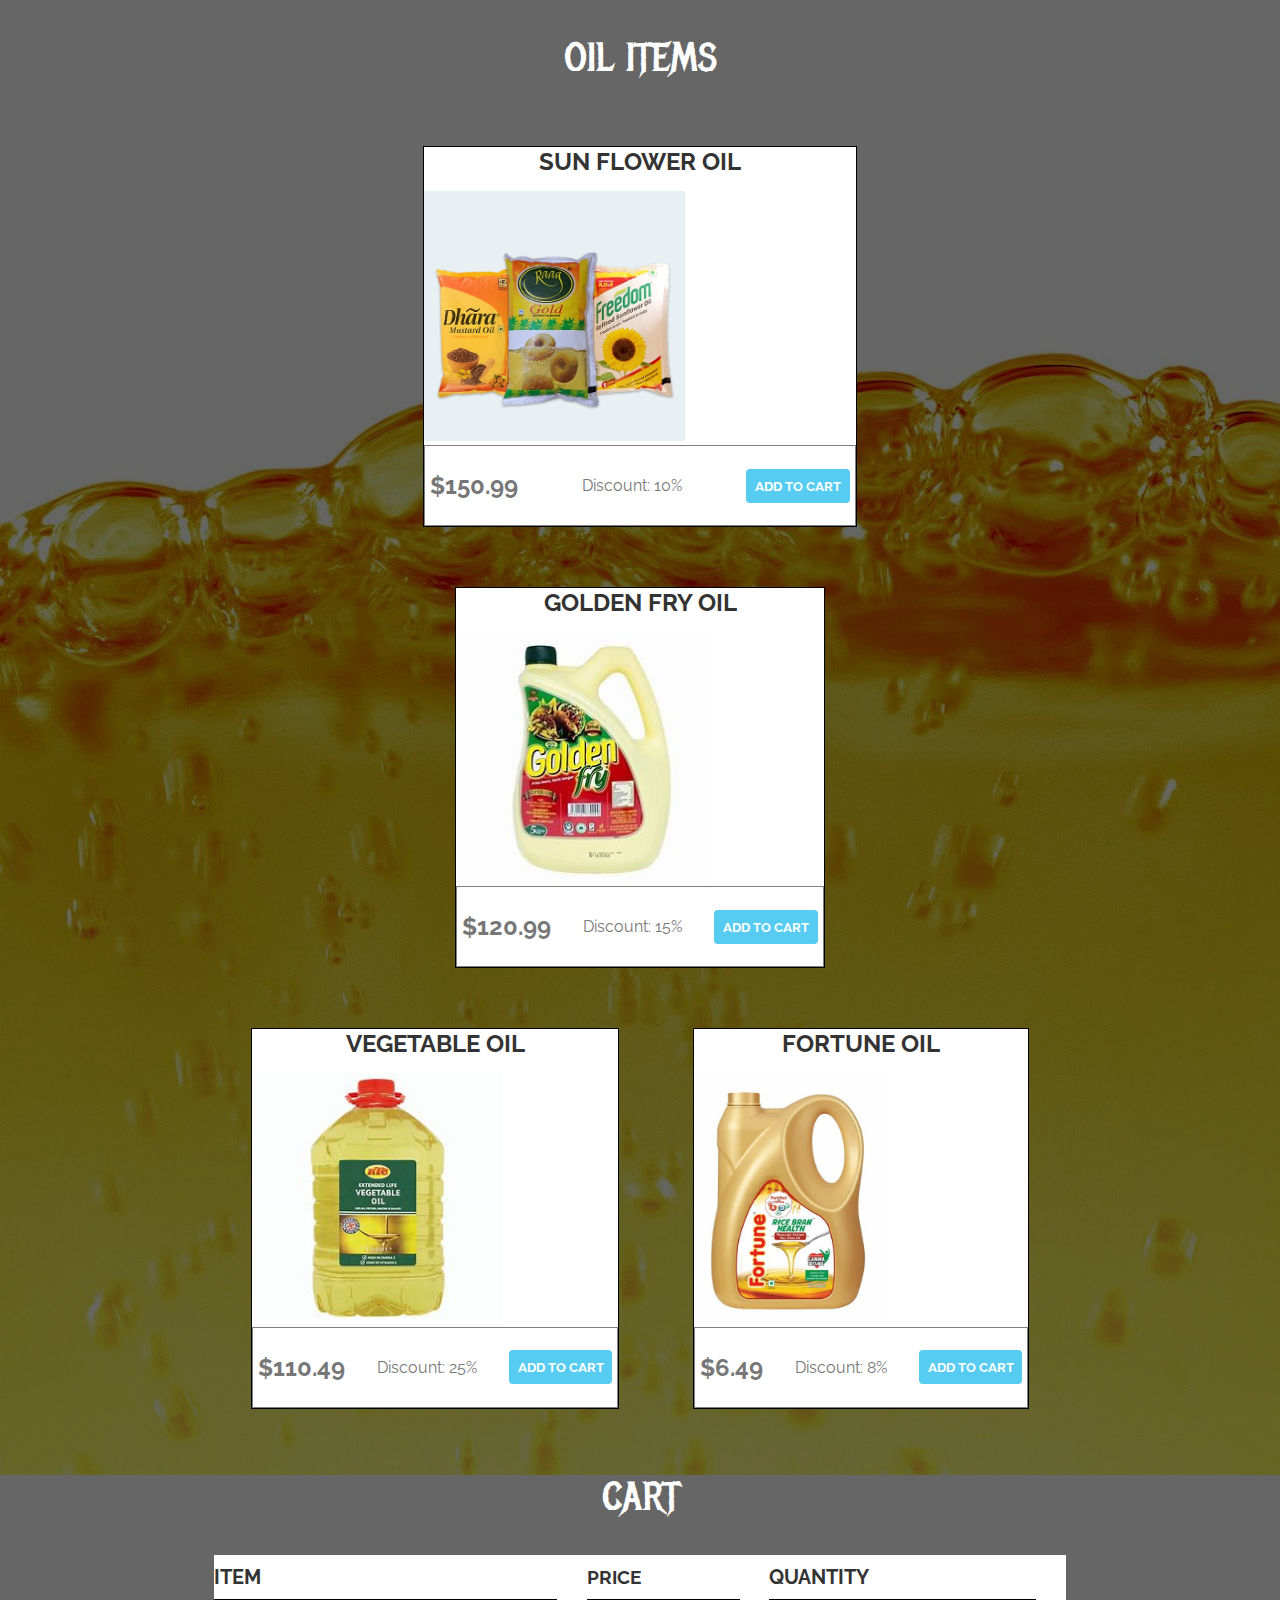
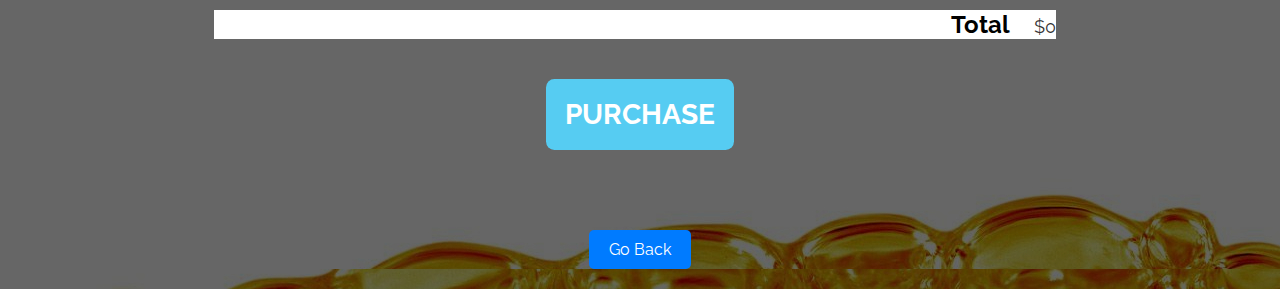
<file: oil.html>
<!DOCTYPE html>
<html>
    <head>
        <title>The Generics | Store</title>
        <meta name="description" content="This is the description">
        <style>
            @import url('https://fonts.googleapis.com/css?family=Raleway:300,400,700');
@import url("https://fonts.googleapis.com/css?family=Metal+Mania");

@font-face {
    font-family: "Booter - Zero Zero";
    src: url("Fonts/Booter - Zero Zero.woff") format("woff"),
         url("Fonts/Booter - Zero Zero.woff2") format("woff2");
    font-weight: normal;
    font-style: normal;
}

* {
    box-sizing: border-box;
    font-family: Raleway;
    color: #777;
}

html, body {
    margin: 0;
    padding: 0;
    min-height: 100%;
    background-image: url(oilbg.jpg);
    background-color: rgba(255, 255, 255, 0.5);
}


.content-section {
    margin: 1em;
}

.container {
    max-width: 900px;
    margin: 0 auto;
    padding: 0 1.5em;
}
.section-header {
    font-family: "Metal Mania";
    font-weight: normal;
    color: white;
    text-align: center;
    font-size: 2.5em;
}

.about-band-image {
    float: left;
    height: 200px;
    width: 200px;
    margin: 15px;
    border-radius: 50%;
}
.btn {
    text-align: center;
    vertical-align: middle;
    padding: .67em .67em;
    cursor: pointer;
}

.btn-header {
    margin: .5em 15% 2em 15%;
    color: white;
    border: 2px solid #2D9CDB;
    background-color: rgba(255, 255, 255, .1);
    border-radius: 0;
    font-size: 1.5em;
    font-weight: lighter;
    padding-left: 2em;
    padding-right: 2em;
}

.btn-header:hover {
    background-color: rgba(255, 255, 255, .3);
}

.btn-play {
    display: block;
    margin: 0 auto;
    color: #2D9CDB;
    font-size: 4em;
    border-radius: 50%;
    width: 100px;
    height: 100px;
    padding: 0;
    text-align: center;
}

.btn-primary {
    color: white;
    background-color: #56CCF2;
    border: none;
    border-radius: .3em;
    font-weight: bold;
}

.btn-primary:hover {
    background-color: #2D9CDB;
}

.tour-row {
    border-bottom: 1px solid black;
    padding-bottom: 1em;
    margin-bottom: 1em;
}

.tour-row:last-child {
    border: none;
}

.tour-item {
    display: inline-block;
    padding-right: .5em;
}

.tour-date {
    color: #555;
    width: 11%;
    font-weight: bold;
}

.tour-city {
    width: 24%;
}

.tour-arena {
    width: 42%;
}

.tour-btn {
    max-width: 19%;
}

.shop-item {
    margin: 30px;
    border: 1px solid black;
    background-color: white;
}

.shop-item-title {
    display: block;
    width: 100%;
    text-align: center;
    font-weight: bold;
    font-size: 1.5em;
    color: #333;
    margin-bottom: 15px;
}

.shop-item-image {
    height: 250px;
}

.shop-item-details {
    display: flex;
    align-items: center;
    padding: 5px;
    border: 1px solid gray;
    gap: 2rem;
}

.shop-item-price {
    flex-grow: 1;
    color: #333;
}

.shop-items {
    display: flex;
    flex-wrap: wrap;
    justify-content: space-around;
}

.cart-header {
    font-weight: bold;
    font-size: 1.25em;
    color: #333;
}

.cart-column {
    display: flex;
    align-items: center;
    border-bottom: 1px solid black;
    margin-right: 1.5em;
    padding-bottom: 10px;
    margin-top: 10px;
}

.cart-row {
    display: flex;
    background-color: white;
}

.cart-item {
    width: 45%;
}

.cart-price {
    width: 20%;
    font-size: 1.2em;
    color: #333;
}

.cart-quantity {
    width: 35%;
}

.cart-item-title {
    color: #333;
    margin-left: .5em;
    font-size: 1.2em;
}

.cart-item-image {
    width: 75px;
    height: auto;
    border-radius: 10px;
}

.btn-danger {
    color: white;
    background-color: #EB5757;
    border: none;
    border-radius: .3em;
    font-weight: bold;
}

.btn-danger:hover {
    background-color: #CC4C4C;
}

.cart-quantity-input {
    height: 34px;
    width: 50px;
    border-radius: 5px;
    border: 1px solid #56CCF2;
    background-color: #eee;
    color: #333;
    padding: 0;
    text-align: center;
    font-size: 1.2em;
    margin-right: 25px;
}

.cart-row:last-child {
    border-bottom: 1px solid black;
}

.cart-row:last-child .cart-column {
    border: none;
}

.cart-total {
    text-align: end;
    margin-top: 10px;
    margin-right: 10px;
    background-color: white;
}

.cart-total-title {
    font-weight: bold;
    font-size: 1.5em;
    color: black;
    margin-right: 20px;
}

.cart-total-price {
    color: #333;
    font-size: 1.1em;
}

.btn-purchase {
    display: block;
    margin: 40px auto 80px auto;
    font-size: 1.75em;
}
#goBackBtn {
            display: block;
            margin: 20px auto;
            padding: 10px 20px;
            font-size: 16px;
            background-color: #007bff;
            color: #fff;
            border: none;
            cursor:  pointer;
            border-radius: 5px;
        }

  #goBackBtn:hover {
    background-color: #0056b3;
  }
        </style>
    </head>
    <body>
        <section class="container content-section">
            <h2 class="section-header">OIL ITEMS</h2>
            <div class="shop-items">
                <div class="shop-item">
                    <span class="shop-item-title">SUN FLOWER OIL</span>
                    <img class="shop-item-image" src="oil.jpg">
                    <div class="shop-item-details">
                        <span class="shop-item-price"><h2>$150.99</h2></span><br>
                        <p>Discount: 10%</p><br>
                        <button class="btn btn-primary shop-item-button" type="button">ADD TO CART</button>
                    </div>
                </div>
                <div class="shop-item">
                    <span class="shop-item-title">GOLDEN FRY OIL</span>
                    <img class="shop-item-image" src="product20.jpeg">
                    <div class="shop-item-details">
                        <span class="shop-item-price"><h2>$120.99</h2></span>
                        <p>Discount: 15%</p>
                        <button class="btn btn-primary shop-item-button"type="button">ADD TO CART</button>
                    </div>
                </div>
                <div class="shop-item">
                    <span class="shop-item-title">VEGETABLE OIL</span>
                    <img class="shop-item-image" src="product16.jpeg">
                    <div class="shop-item-details">
                        <span class="shop-item-price"><h2>$110.49</h2></span>
                        <p>Discount: 25%</p>
                        <button class="btn btn-primary shop-item-button" type="button">ADD TO CART</button>
                    </div>
                </div>
                
                <div class="shop-item">
                    <span class="shop-item-title">FORTUNE OIL</span>
                    <img class="shop-item-image" src="product18.jpeg">
                    <div class="shop-item-details">
                        <span class="shop-item-price"><h2>$6.49</h2></span>
                        <p>Discount: 8%</p>
                        <button class="btn btn-primary shop-item-button" type="button">ADD TO CART</button>
                    </div>
                </div>
            </div>
        </section>
        <section class="container content-section">
            <h2 class="section-header">CART</h2>
            <div class="cart-row">
                <span class="cart-item cart-header cart-column">ITEM</span>
                <span class="cart-price cart-header cart-column">PRICE</span>
                <span class="cart-quantity cart-header cart-column">QUANTITY</span>
            </div>
            <div class="cart-items">
            </div>
            <div class="cart-total">
                <strong class="cart-total-title">Total</strong>
                <span class="cart-total-price">$0</span>
            </div>
            <button class="btn btn-primary btn-purchase" type="button">PURCHASE</button>
        </section>
              
<button id="goBackBtn">Go Back</button>

        <script>
  document.getElementById("goBackBtn").addEventListener("click", function() {
    window.location.href = "index.html";
  });

        
        
        if (document.readyState == 'loading') {
            document.addEventListener('DOMContentLoaded', ready)
        } else {
            ready()
        }
        
        function ready() {
            var removeCartItemButtons = document.getElementsByClassName('btn-danger')
            for (var i = 0; i < removeCartItemButtons.length; i++) {
                var button = removeCartItemButtons[i]
                button.addEventListener('click', removeCartItem)
            }
        
            var quantityInputs = document.getElementsByClassName('cart-quantity-input')
            for (var i = 0; i < quantityInputs.length; i++) {
                var input = quantityInputs[i]
                input.addEventListener('change', quantityChanged)
            }
        
            var addToCartButtons = document.getElementsByClassName('shop-item-button')
            for (var i = 0; i < addToCartButtons.length; i++) {
                var button = addToCartButtons[i]
                button.addEventListener('click', addToCartClicked)
            }
        
            document.getElementsByClassName('btn-purchase')[0].addEventListener('click', purchaseClicked)
        }
        
        function purchaseClicked() {
            alert('Thank you for your purchase')
            var cartItems = document.getElementsByClassName('cart-items')[0]
            while (cartItems.hasChildNodes()) {
                cartItems.removeChild(cartItems.firstChild)
            }
            updateCartTotal()
        }
        
        function removeCartItem(event) {
            var buttonClicked = event.target
            buttonClicked.parentElement.parentElement.remove()
            updateCartTotal()
        }
        
        function quantityChanged(event) {
            var input = event.target
            if (isNaN(input.value) || input.value <= 0) {
                input.value = 1
            }
            updateCartTotal()
        }
        
        function addToCartClicked(event) {
            var button = event.target
            var shopItem = button.parentElement.parentElement
            var title = shopItem.getElementsByClassName('shop-item-title')[0].innerText
            var price = shopItem.getElementsByClassName('shop-item-price')[0].innerText
            var imageSrc = shopItem.getElementsByClassName('shop-item-image')[0].src
            addItemToCart(title, price, imageSrc)
            updateCartTotal()
        }
        
        function addItemToCart(title, price, imageSrc) {
            var cartRow = document.createElement('div')
            cartRow.classList.add('cart-row')
            var cartItems = document.getElementsByClassName('cart-items')[0]
            var cartItemNames = cartItems.getElementsByClassName('cart-item-title')
            for (var i = 0; i < cartItemNames.length; i++) {
                if (cartItemNames[i].innerText == title) {
                    alert('This item is already added to the cart')
                    return
                }
            }
            var cartRowContents = `
                <div class="cart-item cart-column">
                    <img class="cart-item-image" src="${imageSrc}" width="100" height="100">
                    <span class="cart-item-title">${title}</span>
                </div>
                <span class="cart-price cart-column">${price}</span>
                <div class="cart-quantity cart-column">
                    <input class="cart-quantity-input" type="number" value="1">
                    <button class="btn btn-danger" type="button">REMOVE</button>
                </div>`
            cartRow.innerHTML = cartRowContents
            cartItems.append(cartRow)
            cartRow.getElementsByClassName('btn-danger')[0].addEventListener('click', removeCartItem)
            cartRow.getElementsByClassName('cart-quantity-input')[0].addEventListener('change', quantityChanged)
        }
        
        function updateCartTotal() {
            var cartItemContainer = document.getElementsByClassName('cart-items')[0]
            var cartRows = cartItemContainer.getElementsByClassName('cart-row')
            var total = 0
            for (var i = 0; i < cartRows.length; i++) {
                var cartRow = cartRows[i]
                var priceElement = cartRow.getElementsByClassName('cart-price')[0]
                var quantityElement = cartRow.getElementsByClassName('cart-quantity-input')[0]
                var price = parseFloat(priceElement.innerText.replace('$', ''))
                var quantity = quantityElement.value
                total = total + (price * quantity)
            }
            total = Math.round(total * 100) / 100
            document.getElementsByClassName('cart-total-price')[0].innerText = '$' + total
        }</script>
    </body>
</html>
</file>
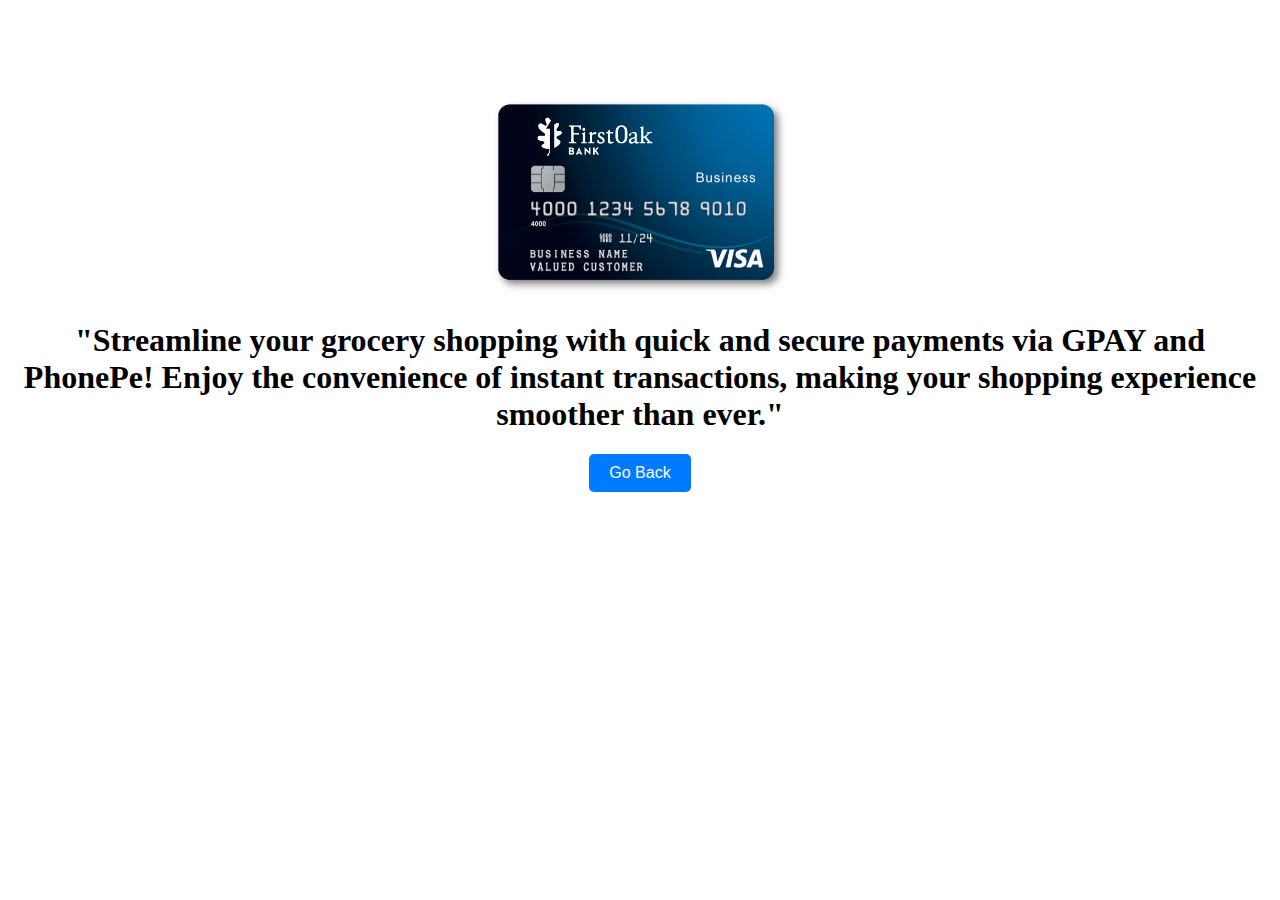
<file: payment.html>
<!DOCTYPE html>
<html lang="en">
<head>
    <meta charset="UTF-8">
    <meta name="viewport" content="width=device-width, initial-scale=1.0">
    <title>Payment</title>
    <style>
        img{
            margin-top: 7%;
        }
        #goBackBtn {
            display: block;
            margin: 20px auto;
            padding: 10px 20px;
            font-size: 16px;
            background-color: #007bff;
            color: #fff;
            border: none;
            cursor:  pointer;
            border-radius: 5px;
        }

  #goBackBtn:hover {
    background-color: #0056b3;
  }
    </style>
</head>
<body>
    <center>
        <img src="card.png" width="300px" height="200px" >
        <h1>
            "Streamline your grocery shopping with 
            quick and secure payments via GPAY and PhonePe! 
            Enjoy the convenience of instant transactions, 
            making your shopping experience smoother than ever."
        </h1>
    </center>

    
    <button id="goBackBtn">Go Back</button>

    <script>
      document.getElementById("goBackBtn").addEventListener("click", function() {
        window.location.href = "index.html";
      });
    </script>
        
</body>
</html>
</file>
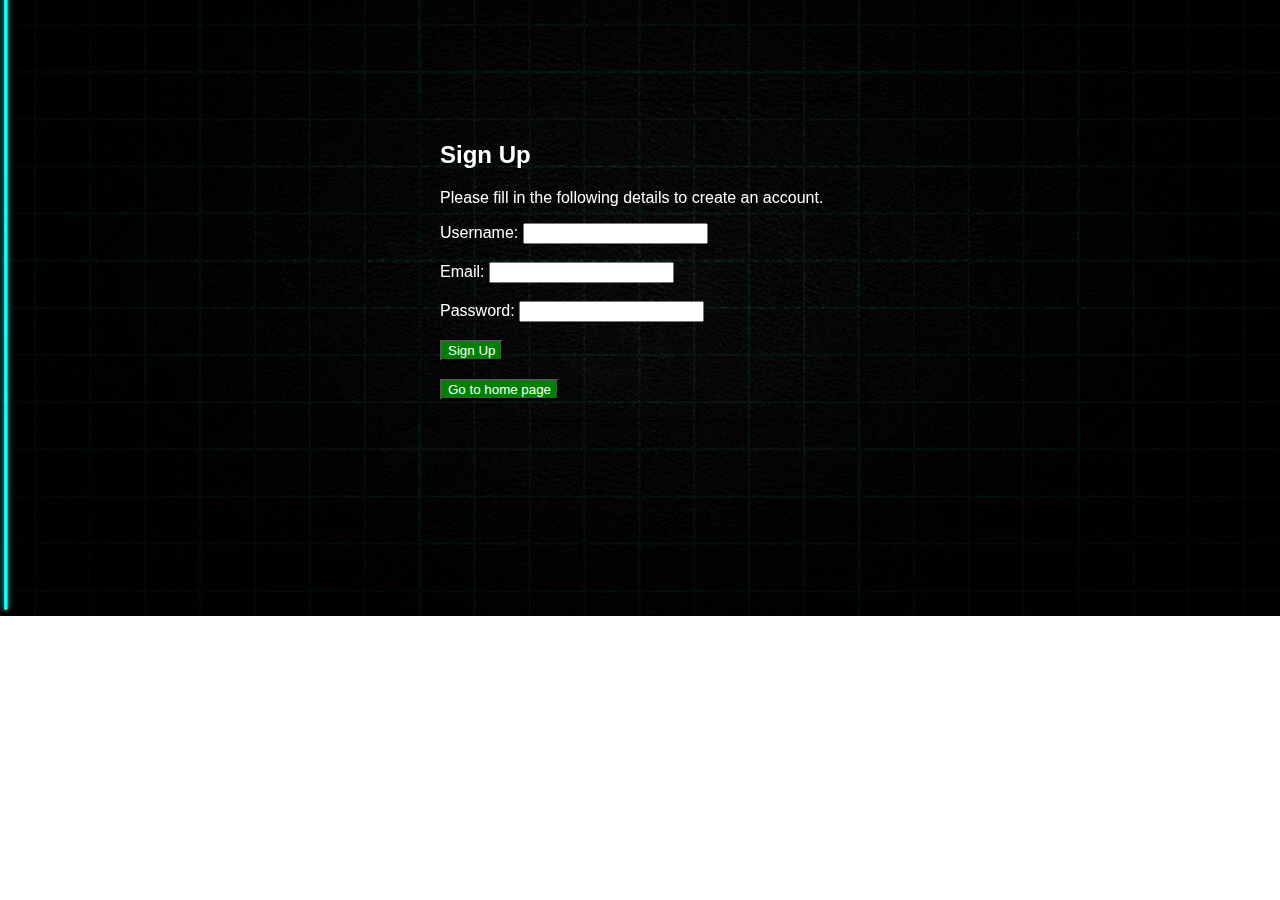
<file: signup.html>
<!DOCTYPE html>
<html>
<head>
    <title>Sign Up</title>
    <style>
        
body{
    font-family: arial,sans-serif;
    display: flex;
    align-items: center;
    margin: 0px 0px 0px 0px;

}

video{
    position: absolute;
    height: 100%;
    width: 100%;
    z-index: -2;
    opacity: 1;
    margin-left:0px;
    margin-right: 0px;
}

.container {
    width: 400px;
    margin: 100px auto; 
    padding: 20px;
    border-radius: 5px;
    box-shadow: 0 0 10px rgba(0, 0, 0, 0.1);
    border: 1px solid black;
    
}
h1,h2,p{
    color: white;
}

label{
    color: white;
}
button{
    background-color: green;
    color: white;
    cursor: pointer;
}

button:hover{
    background-color: rgb(14, 177, 41);
}
a{
    color: antiquewhite;
}

/* Media query for phones and tablets */
@media only screen and (max-width: 768px) {
    .container {
        width: 90%; /* Adjust width to fit smaller screens */
        margin: 50px auto; /* Center the container */
        padding: 15px; 
        text-align: center;/* Adjust padding for smaller screens */
    }
}
</style>
</head>
<body>
    
    <video id="background-video" autoplay muted loop>
        <source src="bgvs.mp4" type="video/mp4">
    </video>
    
    <div class="container">
        <h2>Sign Up</h2>
        <p>Please fill in the following details to create an account.</p>
        <form id="signupForm" onsubmit="return submitForm()">
            <label for="username">Username:</label>
            <input type="text" id="username" name="username" required><br><br>
            
            <label for="email">Email:</label>
            <input type="email" id="email" name="email" required><br><br>
            
            <label for="password">Password:</label>
            <input type="password" id="password" name="password" required><br><br>
            
            <button type="submit">Sign Up</button><br>
        </form><br>
        <button onclick="window.location.href='index.html';">Go to home page</button>
    </div>

    <script>
        function submitForm() {
            // Here you can add JavaScript validation or backend validation
            alert("Sign up successful!");
            return false; // Prevent form submission
        }
    </script>
</body>
</html>
</file>
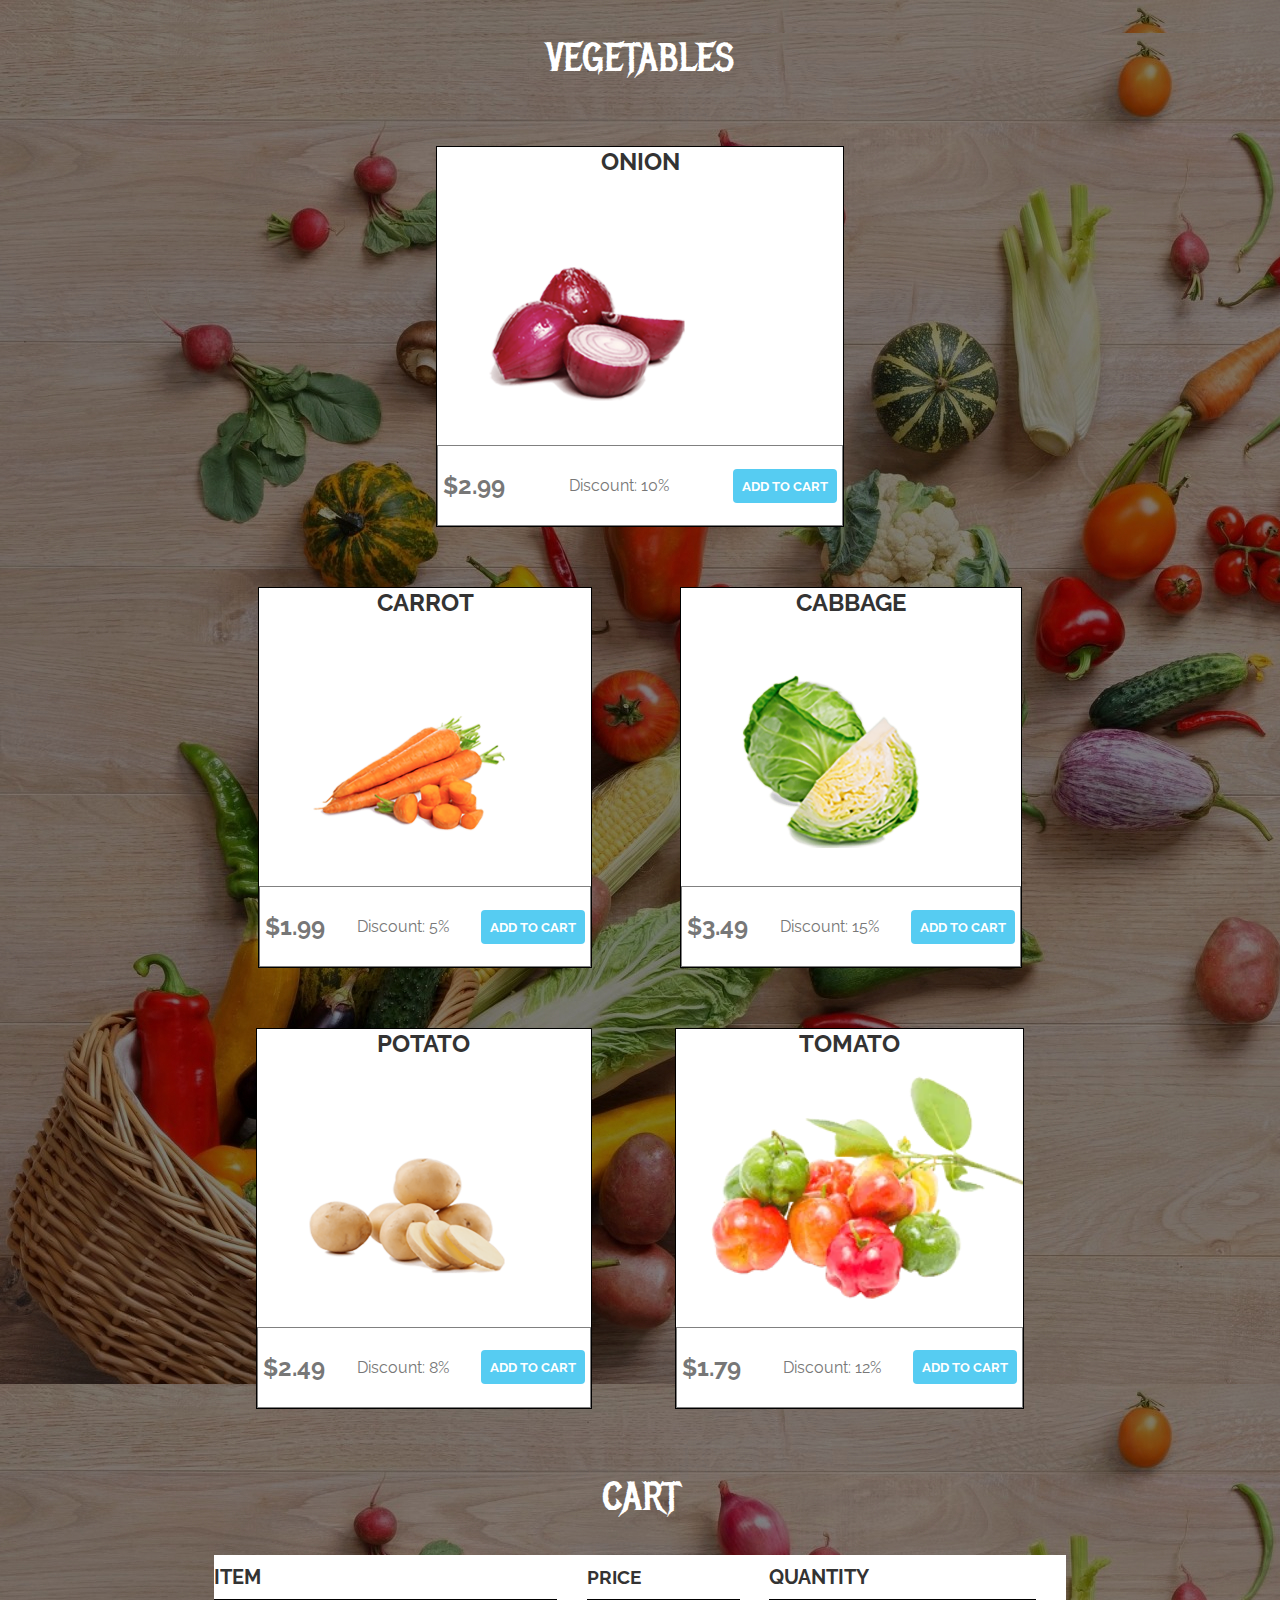
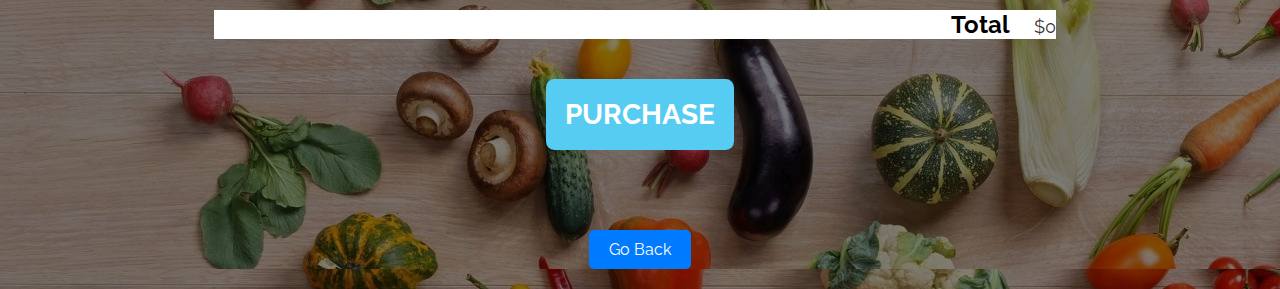
<file: veg.html>
<!DOCTYPE html>
<html>
    <head>
        <title>The Generics | Store</title>
        <meta name="description" content="This is the description">
        <style>
            @import url('https://fonts.googleapis.com/css?family=Raleway:300,400,700');
@import url("https://fonts.googleapis.com/css?family=Metal+Mania");

@font-face {
    font-family: "Booter - Zero Zero";
    src: url("Fonts/Booter - Zero Zero.woff") format("woff"),
         url("Fonts/Booter - Zero Zero.woff2") format("woff2");
    font-weight: normal;
    font-style: normal;
}

* {
    box-sizing: border-box;
    font-family: Raleway;
    color: #777;
}

html, body {
    margin: 0;
    padding: 0;
    min-height: 100%;
    background-image: url(vegbg.jpg);
    background-color: rgba(255, 255, 255, 0.5);
}


.content-section {
    margin: 1em;
}

.container {
    max-width: 900px;
    margin: 0 auto;
    padding: 0 1.5em;
}
.section-header {
    font-family: "Metal Mania";
    font-weight: normal;
    color: white;
    text-align: center;
    font-size: 2.5em;
}

.about-band-image {
    float: left;
    height: 200px;
    width: 200px;
    margin: 15px;
    border-radius: 50%;
}
.btn {
    text-align: center;
    vertical-align: middle;
    padding: .67em .67em;
    cursor: pointer;
}

.btn-header {
    margin: .5em 15% 2em 15%;
    color: white;
    border: 2px solid #2D9CDB;
    background-color: rgba(255, 255, 255, .1);
    border-radius: 0;
    font-size: 1.5em;
    font-weight: lighter;
    padding-left: 2em;
    padding-right: 2em;
}

.btn-header:hover {
    background-color: rgba(255, 255, 255, .3);
}

.btn-play {
    display: block;
    margin: 0 auto;
    color: #2D9CDB;
    font-size: 4em;
    border-radius: 50%;
    width: 100px;
    height: 100px;
    padding: 0;
    text-align: center;
}

.btn-primary {
    color: white;
    background-color: #56CCF2;
    border: none;
    border-radius: .3em;
    font-weight: bold;
}

.btn-primary:hover {
    background-color: #2D9CDB;
}

.tour-row {
    border-bottom: 1px solid black;
    padding-bottom: 1em;
    margin-bottom: 1em;
}

.tour-row:last-child {
    border: none;
}

.tour-item {
    display: inline-block;
    padding-right: .5em;
}

.tour-date {
    color: #555;
    width: 11%;
    font-weight: bold;
}

.tour-city {
    width: 24%;
}

.tour-arena {
    width: 42%;
}

.tour-btn {
    max-width: 19%;
}

.shop-item {
    margin: 30px;
    border: 1px solid black;
    background-color: white;
}

.shop-item-title {
    display: block;
    width: 100%;
    text-align: center;
    font-weight: bold;
    font-size: 1.5em;
    color: #333;
    margin-bottom: 15px;
}

.shop-item-image {
    height: 250px;
}

.shop-item-details {
    display: flex;
    align-items: center;
    padding: 5px;
    border: 1px solid gray;
    gap: 2rem;
}

.shop-item-price {
    flex-grow: 1;
    color: #333;
}

.shop-items {
    display: flex;
    flex-wrap: wrap;
    justify-content: space-around;
}

.cart-header {
    font-weight: bold;
    font-size: 1.25em;
    color: #333;
}

.cart-column {
    display: flex;
    align-items: center;
    border-bottom: 1px solid black;
    margin-right: 1.5em;
    padding-bottom: 10px;
    margin-top: 10px;
}

.cart-row {
    display: flex;
    background-color: white;
}

.cart-item {
    width: 45%;
}

.cart-price {
    width: 20%;
    font-size: 1.2em;
    color: #333;
}

.cart-quantity {
    width: 35%;
}

.cart-item-title {
    color: #333;
    margin-left: .5em;
    font-size: 1.2em;
}

.cart-item-image {
    width: 75px;
    height: auto;
    border-radius: 10px;
}

.btn-danger {
    color: white;
    background-color: #EB5757;
    border: none;
    border-radius: .3em;
    font-weight: bold;
}

.btn-danger:hover {
    background-color: #CC4C4C;
}

.cart-quantity-input {
    height: 34px;
    width: 50px;
    border-radius: 5px;
    border: 1px solid #56CCF2;
    background-color: #eee;
    color: #333;
    padding: 0;
    text-align: center;
    font-size: 1.2em;
    margin-right: 25px;
}

.cart-row:last-child {
    border-bottom: 1px solid black;
}

.cart-row:last-child .cart-column {
    border: none;
}

.cart-total {
    text-align: end;
    margin-top: 10px;
    margin-right: 10px;
    background-color: white;
}

.cart-total-title {
    font-weight: bold;
    font-size: 1.5em;
    color: black;
    margin-right: 20px;
}

.cart-total-price {
    color: #333;
    font-size: 1.1em;
}

.btn-purchase {
    display: block;
    margin: 40px auto 80px auto;
    font-size: 1.75em;
}
#goBackBtn {
            display: block;
            margin: 20px auto;
            padding: 10px 20px;
            font-size: 16px;
            background-color: #007bff;
            color: #fff;
            border: none;
            cursor:  pointer;
            border-radius: 5px;
        }

  #goBackBtn:hover {
    background-color: #0056b3;
  }
        </style>
    </head>
    <body>
        <section class="container content-section">
            <h2 class="section-header">VEGETABLES</h2>
            <div class="shop-items">
                <div class="shop-item">
                    <span class="shop-item-title">ONION</span>
                    <img class="shop-item-image" src="product-2.png">
                    <div class="shop-item-details">
                        <span class="shop-item-price"><h2>$2.99</h2></span><br>
                        <p>Discount: 10%</p><br>
                        <button class="btn btn-primary shop-item-button" type="button">ADD TO CART</button>
                    </div>
                </div>
                <div class="shop-item">
                    <span class="shop-item-title">CARROT</span>
                    <img class="shop-item-image" src="product-7.png">
                    <div class="shop-item-details">
                        <span class="shop-item-price"><h2>$1.99</h2></span>
                        <p>Discount: 5%</p>
                        <button class="btn btn-primary shop-item-button"type="button">ADD TO CART</button>
                    </div>
                </div>
                <div class="shop-item">
                    <span class="shop-item-title">CABBAGE</span>
                    <img class="shop-item-image" src="product-4.png">
                    <div class="shop-item-details">
                        <span class="shop-item-price"><h2>$3.49</h2></span>
                        <p>Discount: 15%</p>
                        <button class="btn btn-primary shop-item-button" type="button">ADD TO CART</button>
                    </div>
                </div>
                
                <div class="shop-item">
                    <span class="shop-item-title">POTATO</span>
                    <img class="shop-item-image" src="product-5.png">
                    <div class="shop-item-details">
                        <span class="shop-item-price"><h2>$2.49</h2></span>
                        <p>Discount: 8%</p>
                        <button class="btn btn-primary shop-item-button" type="button">ADD TO CART</button>
                    </div>
                </div>
                
                
                <div class="shop-item">
                    <span class="shop-item-title">TOMATO</span>
                    <img class="shop-item-image" src="pro4.png">
                    <div class="shop-item-details">
                        <span class="shop-item-price"><h2>$1.79</h2></span>
                        <p>Discount: 12%</p>
                        <button class="btn btn-primary shop-item-button" type="button">ADD TO CART</button>
                    </div>
                </div>
            </div>
        </section>
        <section class="container content-section">
            <h2 class="section-header">CART</h2>
            <div class="cart-row">
                <span class="cart-item cart-header cart-column">ITEM</span>
                <span class="cart-price cart-header cart-column">PRICE</span>
                <span class="cart-quantity cart-header cart-column">QUANTITY</span>
            </div>
            <div class="cart-items">
            </div>
            <div class="cart-total">
                <strong class="cart-total-title">Total</strong>
                <span class="cart-total-price">$0</span>
            </div>
            <button class="btn btn-primary btn-purchase" type="button">PURCHASE</button>
        </section>
              
<button id="goBackBtn">Go Back</button>

        <script>
  document.getElementById("goBackBtn").addEventListener("click", function() {
    window.location.href = "index.html";
  });

        
        
        if (document.readyState == 'loading') {
            document.addEventListener('DOMContentLoaded', ready)
        } else {
            ready()
        }
        
        function ready() {
            var removeCartItemButtons = document.getElementsByClassName('btn-danger')
            for (var i = 0; i < removeCartItemButtons.length; i++) {
                var button = removeCartItemButtons[i]
                button.addEventListener('click', removeCartItem)
            }
        
            var quantityInputs = document.getElementsByClassName('cart-quantity-input')
            for (var i = 0; i < quantityInputs.length; i++) {
                var input = quantityInputs[i]
                input.addEventListener('change', quantityChanged)
            }
        
            var addToCartButtons = document.getElementsByClassName('shop-item-button')
            for (var i = 0; i < addToCartButtons.length; i++) {
                var button = addToCartButtons[i]
                button.addEventListener('click', addToCartClicked)
            }
        
            document.getElementsByClassName('btn-purchase')[0].addEventListener('click', purchaseClicked)
        }
        
        function purchaseClicked() {
            alert('Thank you for your purchase')
            var cartItems = document.getElementsByClassName('cart-items')[0]
            while (cartItems.hasChildNodes()) {
                cartItems.removeChild(cartItems.firstChild)
            }
            updateCartTotal()
        }
        
        function removeCartItem(event) {
            var buttonClicked = event.target
            buttonClicked.parentElement.parentElement.remove()
            updateCartTotal()
        }
        
        function quantityChanged(event) {
            var input = event.target
            if (isNaN(input.value) || input.value <= 0) {
                input.value = 1
            }
            updateCartTotal()
        }
        
        function addToCartClicked(event) {
            var button = event.target
            var shopItem = button.parentElement.parentElement
            var title = shopItem.getElementsByClassName('shop-item-title')[0].innerText
            var price = shopItem.getElementsByClassName('shop-item-price')[0].innerText
            var imageSrc = shopItem.getElementsByClassName('shop-item-image')[0].src
            addItemToCart(title, price, imageSrc)
            updateCartTotal()
        }
        
        function addItemToCart(title, price, imageSrc) {
            var cartRow = document.createElement('div')
            cartRow.classList.add('cart-row')
            var cartItems = document.getElementsByClassName('cart-items')[0]
            var cartItemNames = cartItems.getElementsByClassName('cart-item-title')
            for (var i = 0; i < cartItemNames.length; i++) {
                if (cartItemNames[i].innerText == title) {
                    alert('This item is already added to the cart')
                    return
                }
            }
            var cartRowContents = `
                <div class="cart-item cart-column">
                    <img class="cart-item-image" src="${imageSrc}" width="100" height="100">
                    <span class="cart-item-title">${title}</span>
                </div>
                <span class="cart-price cart-column">${price}</span>
                <div class="cart-quantity cart-column">
                    <input class="cart-quantity-input" type="number" value="1">
                    <button class="btn btn-danger" type="button">REMOVE</button>
                </div>`
            cartRow.innerHTML = cartRowContents
            cartItems.append(cartRow)
            cartRow.getElementsByClassName('btn-danger')[0].addEventListener('click', removeCartItem)
            cartRow.getElementsByClassName('cart-quantity-input')[0].addEventListener('change', quantityChanged)
        }
        
        function updateCartTotal() {
            var cartItemContainer = document.getElementsByClassName('cart-items')[0]
            var cartRows = cartItemContainer.getElementsByClassName('cart-row')
            var total = 0
            for (var i = 0; i < cartRows.length; i++) {
                var cartRow = cartRows[i]
                var priceElement = cartRow.getElementsByClassName('cart-price')[0]
                var quantityElement = cartRow.getElementsByClassName('cart-quantity-input')[0]
                var price = parseFloat(priceElement.innerText.replace('$', ''))
                var quantity = quantityElement.value
                total = total + (price * quantity)
            }
            total = Math.round(total * 100) / 100
            document.getElementsByClassName('cart-total-price')[0].innerText = '$' + total
        }</script>
    </body>
</html>
</file>
<file: forgetstyle.css>
body{
    font-family: arial,sans-serif;
    display: flex;
    align-items: center;
    margin: 0px 0px 0px 0px;
    padding: 5px;

}

video{
    position: absolute;
    height: 100%;
    width: 100%;
    z-index: -2;
    opacity: 1;
    margin-left:0px;
    margin-right: 0px;
}
.container{
    width: 300px;
    padding: 20px;
    margin-left: 440px;
    border: none;
    
}
h1,h2,p{
    color: white;
}

label{
    color: white;
}
button{
    width: 100%;
    height: 40px;
    border-radius: 5px;
    background-color: gray;
    color: white;
    cursor: pointer;
}

button:hover{
    background-color: rgb(14, 177, 41);
}
a{
    color: antiquewhite;
}
@media screen and  (max-width:1309) {
   .container{
    text-align:center; 
    margin: auto;
   }
    
}

@media screen and  (max-width:1134) {
    .container{
     margin-left:150px;
     text-align:center;
    }
     
 }

 @media screen  and (max-width:1024) {
    .container{
        margin: 0 auto;
        text-align: center;
    }
    
 }
</file>
